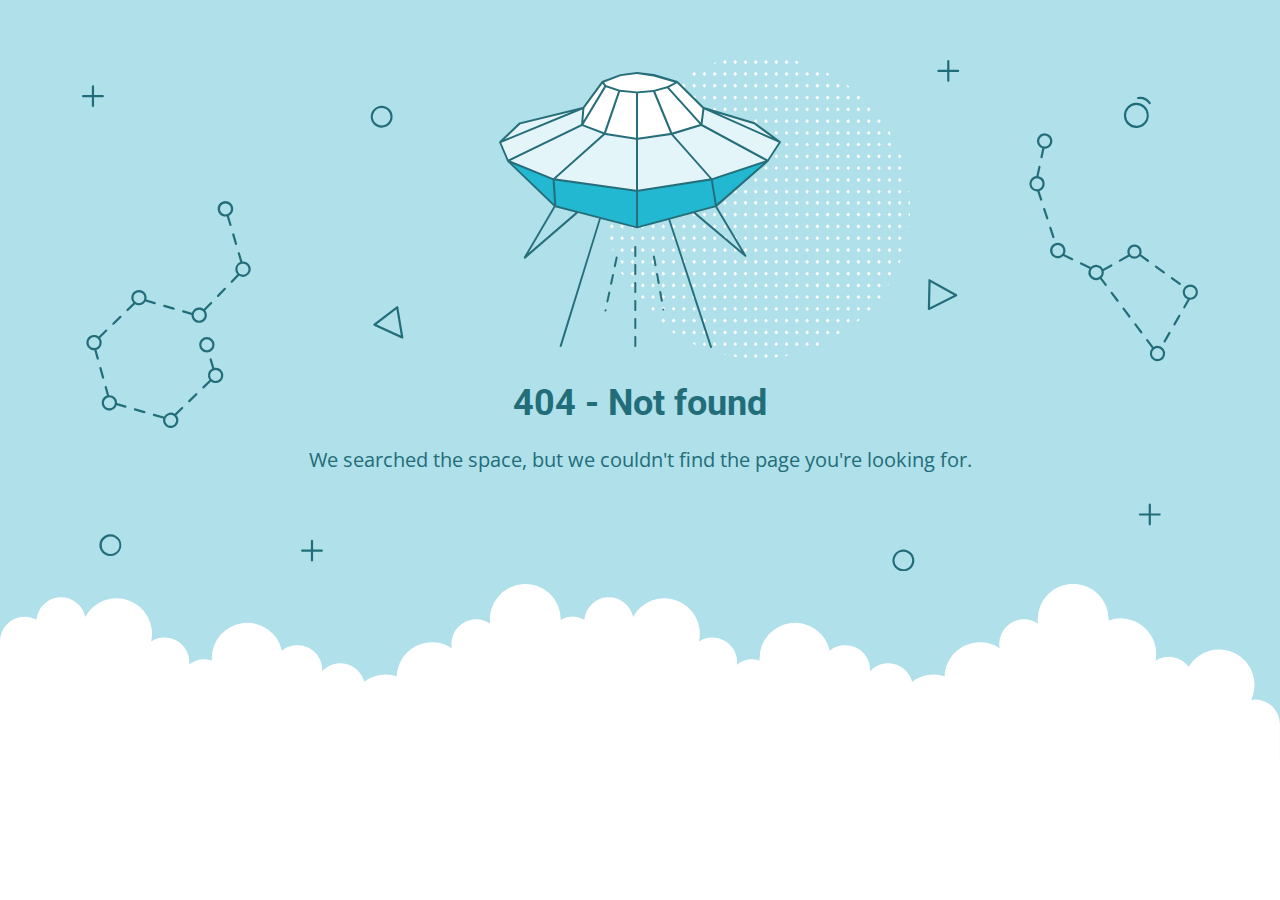
<file: assets/coloredbg.html>
<!DOCTYPE html>
<html lang="en">
<head>
    <meta charset="utf-8" />
    <meta name="viewport" content="width=device-width, initial-scale=1.0">
    <title>404 - Not found</title>
    <link href="https://fonts.googleapis.com/css?family=Open+Sans:400,700%7CRoboto:400,700" rel="stylesheet">
<style>
    * {
        box-sizing: border-box;
        -moz-box-sizing: border-box;
        -webkit-tap-highlight-color: transparent;
    }
    body {
        margin: 0;
        padding: 0;
        height: 100%;
        -webkit-text-size-adjust: 100%;
    }
    .fit-wide {
        position: relative;
        overflow: hidden;
        max-width: 1240px;
        margin: 0 auto;
        padding-top: 60px;
        padding-bottom: 60px;
        padding-left: 20px;
        padding-right: 20px;
    }
    .background-wrap { position: relative; }
    .background-wrap.cloud-blue { background-color: #b0e0e9; }
    .background-wrap.white { background-color: #fff; }
    .title { 
        position: relative; 
        text-align: center;
        margin: 20px auto 10px;
    }
    .title--regular { font-family: 'Roboto', Arial, sans-serif; }
    .title--size-large { font-size: 36px; line-height: 46px; }
    .title--size-semimedium { font-size: 20px; line-height: 28px; }
    .title--weight-normal { font-weight: 400; }
    .title--weight-bold { font-weight: 700; }
    .title--subtitle { 
        padding-bottom: 40px; 
        font-family: 'Open Sans', Arial ,sans-serif; 
        text-align: center;
    }
    .error h1,
    .error p { color: #226d7a; }
    .error--bg__cover {
        position: absolute;
        left: 0;
        right: 0;
        width: 90%;
        margin: 0 auto;
    }
    .error--shape__clouds svg {
        display: block;
    }
    .abstract-half-dot--circle {
        z-index: 0;
        position: absolute;
        left: 15em;
        right: 0;
        width: 300px;
        height: 300px;
        margin: 0 auto;
    }
    .icon-graphic {
        z-index: 1;
        position: relative;
        width: 300px;
        height: 300px;
        margin: 0 auto;
    }
    @media screen and (max-width: 767px) {
        .error--bg__cover { display: none; }
        .abstract-half-dot--circle { left: 0; }
    }
</style>
</head>
<body>
    <div id="container">
        <section class="error content background-wrap cloud-blue">
            <div class="fit-wide">
                <div class="error--bg__cover">
                    <svg id="acce7670-904f-4f8c-b867-68138c2f8c06" data-name="Layer 1" xmlns="http://www.w3.org/2000/svg" viewBox="0 0 1019 467"><title>404_bg</title><path d="M962.794,62.029a11.471,11.471,0,0,1-.656-22.923h0a11.471,11.471,0,0,1,1.327,22.9C963.24,62.023,963.017,62.029,962.794,62.029ZM962.253,41.1a9.47,9.47,0,1,0,10,8.906,9.481,9.481,0,0,0-10-8.906Z" fill="#1e6d7a"/><path d="M974.934,40.4a1,1,0,0,1-.836-.45,10.049,10.049,0,0,0-9.688-4.276A1,1,0,0,1,964.1,33.7a11.952,11.952,0,0,1,11.67,5.153,1,1,0,0,1-.834,1.549Z" fill="#1e6d7a"/><path d="M273.605,61.8a9.971,9.971,0,0,1-7.251-3.106h0a10.012,10.012,0,1,1,7.251,3.106Zm0-17.991a8,8,0,0,0-5.8,13.507h0a8,8,0,1,0,5.8-13.507Z" fill="#226d7a"/><path d="M26.007,453q-.131,0-.261,0a10.019,10.019,0,1,1,.261,0ZM26,435a8.042,8.042,0,1,0,.208,0C26.134,435,26.064,435,26,435Z" fill="#226d7a"/><path d="M750.007,467q-.13,0-.261,0a9.933,9.933,0,0,1-6.994-3.108h0a10,10,0,1,1,7.255,3.11Zm-.013-18a8,8,0,0,0-5.793,13.511h0a8,8,0,1,0,6-13.509C750.134,449,750.063,449,749.994,449Z" fill="#226d7a"/><path d="M292.416,254.312a1.013,1.013,0,0,1-.417-.09L266.634,242.6a1,1,0,0,1-.191-1.7L287.2,225a1,1,0,0,1,1.594.629l4.607,27.516a1,1,0,0,1-.986,1.165Zm-23.437-12.835,22.139,10.141L287.1,227.6Z" fill="#226d7a"/><path d="M773.316,228.33a1,1,0,0,1-1-1.022l.571-26.14a1,1,0,0,1,1.487-.851l24.356,13.607a1,1,0,0,1-.038,1.767l-24.926,12.532A1.006,1.006,0,0,1,773.316,228.33Zm1.535-25.456-.5,22.815,21.756-10.938Z" fill="#226d7a"/><path d="M136.509,150.348l-2.39-8.09a7.115,7.115,0,1,0-1.9.629l2.372,8.028a1,1,0,0,0,.959.717,1,1,0,0,0,.959-1.284ZM126,136a5,5,0,1,1,5,5A5.006,5.006,0,0,1,126,136Z" fill="#226d7a"/><path d="M137.141,159.545l2.55,8.632a1,1,0,0,0,.959.717,1.037,1.037,0,0,0,.284-.041,1,1,0,0,0,.675-1.243l-2.55-8.631a1,1,0,0,0-1.918.566Z" fill="#226d7a"/><path d="M129.751,208.226l-6.265,6.461a1,1,0,0,0,1.436,1.393l6.265-6.461a1,1,0,0,0-1.436-1.393Z" fill="#226d7a"/><path d="M92.076,230.463l7.936,2.293c0,.082-.012.162-.012.244a7,7,0,1,0,12.587-4.2l6.07-6.259a1,1,0,1,0-1.436-1.393l-6.052,6.242a6.978,6.978,0,0,0-10.8,3.386l-7.737-2.235a1,1,0,0,0-.555,1.922ZM107,228a5,5,0,1,1-5,5A5.006,5.006,0,0,1,107,228Z" fill="#226d7a"/><path d="M74.783,225.467l8.647,2.5a.989.989,0,0,0,.278.04,1,1,0,0,0,.276-1.962l-8.646-2.5a1,1,0,0,0-.555,1.922Z" fill="#226d7a"/><path d="M28.617,241.8a1,1,0,0,0,.7-.282l6.461-6.266a1,1,0,0,0-1.393-1.436l-6.461,6.266a1,1,0,0,0,.7,1.718Z" fill="#226d7a"/><path d="M19.257,291.006a1,1,0,0,0,.964-1.269L17.8,281.069a1,1,0,0,0-1.927.537l2.419,8.668A1,1,0,0,0,19.257,291.006Z" fill="#226d7a"/><path d="M13.216,264.635a6.979,6.979,0,0,0,3.394-10.8l6.242-6.052a1,1,0,1,0-1.393-1.435L15.2,252.413A7,7,0,1,0,11,265c.08,0,.158-.009.237-.012l2.219,7.95a1,1,0,0,0,1.927-.538ZM6,258a5,5,0,1,1,5,5A5.006,5.006,0,0,1,6,258Z" fill="#226d7a"/><path d="M39.924,315.537l-7.936-2.293c0-.082.012-.162.012-.244a7.008,7.008,0,0,0-7-7c-.08,0-.158.009-.237.012l-2.123-7.606a1,1,0,0,0-1.927.537l2.072,7.422a7,7,0,1,0,8.847,8.859l7.737,2.235a1.025,1.025,0,0,0,.278.039,1,1,0,0,0,.277-1.961ZM25,318a5,5,0,1,1,5-5A5.006,5.006,0,0,1,25,318Z" fill="#226d7a"/><path d="M57.217,320.532l-8.647-2.5a1,1,0,1,0-.554,1.922l8.646,2.5a1.03,1.03,0,0,0,.278.039,1,1,0,0,0,.277-1.961Z" fill="#226d7a"/><path d="M90.765,317.017,84.592,323a6.975,6.975,0,0,0-9.76,2.693.984.984,0,0,0-.323-.168l-8.646-2.5a1,1,0,0,0-.554,1.922l8.646,2.5a1,1,0,0,0,.216.031,7,7,0,1,0,11.98-3.2l6.006-5.825a1,1,0,1,0-1.392-1.435ZM81,334a5,5,0,1,1,5-5A5.006,5.006,0,0,1,81,334Z" fill="#226d7a"/><path d="M103.687,304.486l-6.461,6.266a1,1,0,0,0,1.393,1.436l6.461-6.266a1,1,0,0,0-1.393-1.436Z" fill="#226d7a"/><path d="M147,184c-.182,0-.361.014-.54.027l-2.3-7.786a1,1,0,1,0-1.918.567l2.263,7.66a6.977,6.977,0,0,0-2.643,11.269l-5.845,6.028a1,1,0,1,0,1.436,1.392L143.419,197A7,7,0,1,0,147,184Zm0,12a4.995,4.995,0,0,1-1.121-9.863,1.033,1.033,0,0,0,.155-.022c.015,0,.025-.016.04-.021A5,5,0,1,1,147,196Z" fill="#226d7a"/><path d="M52,224a7,7,0,0,0,5.984-3.386l8.153,2.356a1.025,1.025,0,0,0,.278.039,1,1,0,0,0,.276-1.961l-7.924-2.29a7,7,0,1,0-11.918,2.965l-6.006,5.824a1,1,0,1,0,1.392,1.436L48.408,223A6.952,6.952,0,0,0,52,224Zm0-12a5,5,0,1,1-5,5A5.006,5.006,0,0,1,52,212Z" fill="#226d7a"/><path d="M122,281a6.984,6.984,0,0,0-1.218.113l-2.362-8.03a1,1,0,0,0-1.919.564l2.381,8.1a6.972,6.972,0,0,0-2.492,10.427l-6.242,6.052a1,1,0,0,0,1.393,1.435l6.259-6.069A7,7,0,1,0,122,281Zm0,12a5,5,0,1,1,5-5A5.006,5.006,0,0,1,122,293Z" fill="#226d7a"/><path d="M121,260a7,7,0,1,0-7,7A7.008,7.008,0,0,0,121,260Zm-12,0a5,5,0,1,1,5,5A5.006,5.006,0,0,1,109,260Z" fill="#226d7a"/><path d="M886.983,162.773a1,1,0,0,0,.951-1.311l-2.8-8.555a1,1,0,0,0-1.9.621l2.8,8.555A1,1,0,0,0,886.983,162.773Z" fill="#226d7a"/><path d="M879.544,135.8a1,1,0,1,0-1.9.621l2.795,8.555a1,1,0,0,0,.951.69,1,1,0,0,0,.95-1.311Z" fill="#226d7a"/><path d="M904.543,181l-7.442-3.582a7.032,7.032,0,1,0-1.252,1.616l7.827,3.768a.981.981,0,0,0,.432.1,1,1,0,0,0,.435-1.9ZM891,179a5,5,0,1,1,5-5A5.006,5.006,0,0,1,891,179Z" fill="#226d7a"/><path d="M956.292,179.469a6.477,6.477,0,0,0,9.659-.268l6.739,4.9a1,1,0,1,0,1.176-1.617L967,177.492a6.5,6.5,0,1,0-11.811.4,1.064,1.064,0,0,0-.121.039l-7.852,4.4a1,1,0,0,0,.976,1.745l7.853-4.4A.985.985,0,0,0,956.292,179.469ZM961,170.5a4.5,4.5,0,1,1-4.5,4.5A4.505,4.505,0,0,1,961,170.5Z" fill="#226d7a"/><path d="M987.248,194.689a1,1,0,1,0,1.176-1.617l-7.278-5.294a1,1,0,0,0-1.176,1.618Z" fill="#226d7a"/><path d="M995.7,198.366a1,1,0,0,0-1.176,1.617l7.28,5.293a.986.986,0,0,0,.587.192,1,1,0,0,0,.588-1.809Z" fill="#226d7a"/><path d="M1002.5,232.72a1,1,0,0,0-1.366.365l-4.5,7.793a1,1,0,1,0,1.732,1l4.5-7.792A1,1,0,0,0,1002.5,232.72Z" fill="#226d7a"/><path d="M993.49,248.305a1,1,0,0,0-1.366.366l-4.5,7.793a1,1,0,0,0,1.733,1l4.5-7.793A1,1,0,0,0,993.49,248.305Z" fill="#226d7a"/><path d="M951.8,226.4a1,1,0,0,0-1.6,1.2l5.4,7.2a1,1,0,1,0,1.6-1.2Z" fill="#226d7a"/><path d="M962.6,240.8A1,1,0,0,0,961,242l5.4,7.2A1,1,0,0,0,968,248Z" fill="#226d7a"/><path d="M931.091,198.789a6.943,6.943,0,0,0,1.777-6.129l7.473-4.185a1,1,0,1,0-.977-1.745l-7.172,4.016a6.988,6.988,0,0,0-11.127-1.7.981.981,0,0,0-.3-.23l-8.11-3.9a1,1,0,1,0-.867,1.8l8.1,3.9a6.988,6.988,0,0,0,9.645,9.428L934,206a1,1,0,0,0,1.6-1.2ZM921,194a5,5,0,1,1,5,5A5.006,5.006,0,0,1,921,194Z" fill="#226d7a"/><path d="M941,212a1,1,0,0,0-1.6,1.2l5.4,7.2a1,1,0,1,0,1.6-1.2Z" fill="#226d7a"/><path d="M876.837,80.654l-1.7,7.937a1,1,0,0,0,.767,1.187,1.029,1.029,0,0,0,.211.022,1,1,0,0,0,.977-.79l1.718-8.02c.064,0,.126.01.19.01a7.013,7.013,0,1,0-2.163-.346ZM879,69a5,5,0,1,1-5,5A5.006,5.006,0,0,1,879,69Z" fill="#226d7a"/><path d="M879,113a7.012,7.012,0,0,0-5.58-6.855l1.786-8.335a1,1,0,0,0-1.955-.419L871.4,106.03A7,7,0,0,0,872,120c.091,0,.18-.01.271-.014l2.576,7.879a1,1,0,0,0,.95.69.985.985,0,0,0,.31-.05,1,1,0,0,0,.64-1.261l-2.492-7.624A7.007,7.007,0,0,0,879,113Zm-7,5a5,5,0,1,1,5-5A5.006,5.006,0,0,1,872,118Z" fill="#226d7a"/><path d="M1012,205a7,7,0,0,0-2.469,13.542l-3.9,6.75a1,1,0,1,0,1.732,1l4.227-7.314c.136.008.271.021.41.021a7,7,0,0,0,0-14Zm0,12a5,5,0,1,1,5-5A5.006,5.006,0,0,1,1012,217Z" fill="#226d7a"/><path d="M982,261a6.941,6.941,0,0,0-3.527.964L973.4,255.2a1,1,0,1,0-1.6,1.2l5.109,6.812A6.99,6.99,0,1,0,982,261Zm0,12a5,5,0,1,1,5-5A5.006,5.006,0,0,1,982,273Z" fill="#226d7a"/><path d="M19,32H11V24a1,1,0,0,0-2,0v8H1a1,1,0,0,0,0,2H9v8a1,1,0,0,0,2,0V34h8a1,1,0,0,0,0-2Z" fill="#206d7a"/><path d="M219,447h-8v-8a1,1,0,0,0-2,0v8h-8a1,1,0,0,0,0,2h8v8a1,1,0,0,0,2,0v-8h8a1,1,0,0,0,0-2Z" fill="#206d7a"/><path d="M984,414h-8v-8a1,1,0,0,0-2,0v8h-8a1,1,0,0,0,0,2h8v8a1,1,0,0,0,2,0v-8h8a1,1,0,0,0,0-2Z" fill="#206d7a"/><path d="M800,9h-8V1a1,1,0,0,0-2,0V9h-8a1,1,0,0,0,0,2h8v8a1,1,0,0,0,2,0V11h8a1,1,0,0,0,0-2Z" fill="#206d7a"/></svg>
                </div>
                <div>
                    <div class="abstract-half-dot--circle">
                        <svg id="a57f7293-9654-4013-9c82-7cad22fc3689" data-name="Layer 1" xmlns="http://www.w3.org/2000/svg" viewBox="0 0 300 298.181"><title>circle_dots</title><polygon points="145.742 133.848 147.581 131.734 145.742 129.621 143.904 131.734 145.742 133.848" fill="#fff"/><polygon points="145.742 122.041 147.581 119.928 145.742 117.814 143.904 119.928 145.742 122.041" fill="#fff"/><polygon points="145.742 110.235 147.581 108.122 145.742 106.008 143.904 108.122 145.742 110.235" fill="#fff"/><polygon points="145.742 98.429 147.581 96.316 145.742 94.202 143.904 96.316 145.742 98.429" fill="#fff"/><polygon points="145.742 86.624 147.581 84.51 145.742 82.396 143.904 84.51 145.742 86.624" fill="#fff"/><polygon points="156.015 129.621 154.177 131.734 156.015 133.848 157.854 131.734 156.015 129.621" fill="#fff"/><polygon points="156.015 117.814 154.177 119.928 156.015 122.041 157.854 119.928 156.015 117.814" fill="#fff"/><polygon points="156.015 106.008 154.177 108.122 156.015 110.235 157.854 108.122 156.015 106.008" fill="#fff"/><polygon points="156.015 94.202 154.177 96.316 156.015 98.429 157.854 96.316 156.015 94.202" fill="#fff"/><polygon points="156.015 82.396 154.177 84.51 156.015 86.624 157.854 84.51 156.015 82.396" fill="#fff"/><polygon points="166.288 129.621 164.45 131.734 166.288 133.848 168.13 131.734 166.288 129.621" fill="#fff"/><polygon points="166.288 117.814 164.45 119.928 166.288 122.041 168.13 119.928 166.288 117.814" fill="#fff"/><polygon points="166.288 106.008 164.45 108.122 166.288 110.235 168.13 108.122 166.288 106.008" fill="#fff"/><polygon points="166.288 94.202 164.45 96.316 166.288 98.429 168.13 96.316 166.288 94.202" fill="#fff"/><polygon points="168.128 84.51 166.288 82.396 164.45 84.51 166.288 86.624 168.128 84.51" fill="#fff"/><polygon points="176.563 129.621 174.724 131.734 176.563 133.848 178.401 131.734 176.563 129.621" fill="#fff"/><polygon points="176.563 117.814 174.724 119.928 176.563 122.041 178.401 119.928 176.563 117.814" fill="#fff"/><polygon points="176.563 106.008 174.724 108.122 176.563 110.235 178.401 108.122 176.563 106.008" fill="#fff"/><polygon points="176.563 94.202 174.724 96.316 176.563 98.429 178.401 96.316 176.563 94.202" fill="#fff"/><polygon points="176.563 82.396 174.724 84.51 176.563 86.624 178.401 84.51 176.563 82.396" fill="#fff"/><polygon points="186.835 129.621 184.997 131.734 186.835 133.848 188.674 131.734 186.835 129.621" fill="#fff"/><polygon points="186.835 117.814 184.997 119.928 186.835 122.041 188.674 119.928 186.835 117.814" fill="#fff"/><polygon points="186.835 106.008 184.997 108.122 186.835 110.235 188.674 108.122 186.835 106.008" fill="#fff"/><polygon points="186.835 94.202 184.997 96.316 186.835 98.429 188.674 96.316 186.835 94.202" fill="#fff"/><polygon points="186.835 82.396 184.997 84.51 186.835 86.624 188.674 84.51 186.835 82.396" fill="#fff"/><polygon points="197.11 129.621 195.268 131.734 197.11 133.848 198.948 131.734 197.11 129.621" fill="#fff"/><polygon points="197.11 117.814 195.268 119.928 197.11 122.041 198.948 119.928 197.11 117.814" fill="#fff"/><polygon points="197.11 106.008 195.268 108.122 197.11 110.235 198.948 108.122 197.11 106.008" fill="#fff"/><polygon points="197.11 94.202 195.268 96.316 197.11 98.429 198.948 96.316 197.11 94.202" fill="#fff"/><polygon points="197.11 82.396 195.27 84.51 197.11 86.624 198.948 84.51 197.11 82.396" fill="#fff"/><polygon points="207.383 129.621 205.545 131.734 207.383 133.848 209.221 131.734 207.383 129.621" fill="#fff"/><polygon points="207.383 117.814 205.545 119.928 207.383 122.041 209.221 119.928 207.383 117.814" fill="#fff"/><polygon points="207.383 106.008 205.545 108.122 207.383 110.235 209.221 108.122 207.383 106.008" fill="#fff"/><polygon points="207.383 94.202 205.545 96.316 207.383 98.429 209.221 96.316 207.383 94.202" fill="#fff"/><polygon points="207.383 82.396 205.545 84.51 207.383 86.624 209.221 84.51 207.383 82.396" fill="#fff"/><polygon points="217.656 129.621 215.817 131.734 217.656 133.848 219.497 131.734 217.656 129.621" fill="#fff"/><polygon points="217.656 117.814 215.817 119.928 217.656 122.041 219.497 119.928 217.656 117.814" fill="#fff"/><polygon points="217.656 106.008 215.817 108.122 217.656 110.235 219.497 108.122 217.656 106.008" fill="#fff"/><polygon points="217.656 94.202 215.817 96.316 217.656 98.429 219.497 96.316 217.656 94.202" fill="#fff"/><polygon points="219.496 84.51 217.656 82.396 215.817 84.51 217.656 86.624 219.496 84.51" fill="#fff"/><polygon points="227.93 129.621 226.092 131.734 227.93 133.848 229.769 131.734 227.93 129.621" fill="#fff"/><polygon points="227.93 117.814 226.092 119.928 227.93 122.041 229.769 119.928 227.93 117.814" fill="#fff"/><polygon points="227.93 106.008 226.092 108.122 227.93 110.235 229.769 108.122 227.93 106.008" fill="#fff"/><polygon points="227.93 94.202 226.092 96.316 227.93 98.429 229.769 96.316 227.93 94.202" fill="#fff"/><polygon points="227.93 82.396 226.092 84.51 227.93 86.624 229.769 84.51 227.93 82.396" fill="#fff"/><polygon points="238.203 129.621 236.365 131.734 238.203 133.848 240.042 131.734 238.203 129.621" fill="#fff"/><polygon points="238.203 117.814 236.365 119.928 238.203 122.041 240.042 119.928 238.203 117.814" fill="#fff"/><polygon points="238.203 106.008 236.365 108.122 238.203 110.235 240.042 108.122 238.203 106.008" fill="#fff"/><polygon points="238.203 94.202 236.365 96.316 238.203 98.429 240.042 96.316 238.203 94.202" fill="#fff"/><polygon points="238.203 82.396 236.365 84.51 238.203 86.624 240.042 84.51 238.203 82.396" fill="#fff"/><polygon points="248.478 133.848 250.316 131.734 248.478 129.621 246.636 131.734 248.478 133.848" fill="#fff"/><polygon points="248.478 122.041 250.316 119.928 248.478 117.814 246.636 119.928 248.478 122.041" fill="#fff"/><polygon points="248.478 110.235 250.316 108.122 248.478 106.008 246.636 108.122 248.478 110.235" fill="#fff"/><polygon points="248.478 98.429 250.316 96.316 248.478 94.202 246.636 96.316 248.478 98.429" fill="#fff"/><polygon points="246.638 84.51 248.478 86.624 250.316 84.51 248.478 82.396 246.638 84.51" fill="#fff"/><polygon points="258.751 129.621 256.912 131.734 258.751 133.848 260.589 131.734 258.751 129.621" fill="#fff"/><polygon points="258.751 117.814 256.912 119.928 258.751 122.041 260.589 119.928 258.751 117.814" fill="#fff"/><polygon points="258.751 106.008 256.912 108.122 258.751 110.235 260.589 108.122 258.751 106.008" fill="#fff"/><polygon points="258.751 94.202 256.912 96.316 258.751 98.429 260.589 96.316 258.751 94.202" fill="#fff"/><polygon points="258.751 82.396 256.912 84.51 258.751 86.624 260.589 84.51 258.751 82.396" fill="#fff"/><polygon points="269.023 129.621 267.185 131.734 269.023 133.848 270.865 131.734 269.023 129.621" fill="#fff"/><polygon points="269.023 117.814 267.185 119.928 269.023 122.041 270.865 119.928 269.023 117.814" fill="#fff"/><polygon points="269.023 106.008 267.185 108.122 269.023 110.235 270.865 108.122 269.023 106.008" fill="#fff"/><polygon points="269.023 94.202 267.185 96.316 269.023 98.429 270.865 96.316 269.023 94.202" fill="#fff"/><polygon points="270.863 84.51 269.023 82.396 267.185 84.51 269.023 86.624 270.863 84.51" fill="#fff"/><polygon points="145.742 75.064 147.581 72.95 145.742 70.837 143.904 72.95 145.742 75.064" fill="#fff"/><polygon points="145.742 63.258 147.581 61.144 145.742 59.031 143.904 61.144 145.742 63.258" fill="#fff"/><polygon points="145.742 51.452 147.581 49.338 145.742 47.225 143.904 49.338 145.742 51.452" fill="#fff"/><polygon points="145.742 39.646 147.581 37.532 145.742 35.419 143.904 37.532 145.742 39.646" fill="#fff"/><polygon points="145.742 27.84 147.581 25.726 145.742 23.612 143.904 25.726 145.742 27.84" fill="#fff"/><polygon points="147.581 13.92 145.742 11.806 143.904 13.92 145.742 16.033 147.581 13.92" fill="#fff"/><polygon points="143.904 2.114 145.742 4.227 147.581 2.114 145.742 0 143.904 2.114" fill="#fff"/><polygon points="156.015 70.837 154.177 72.95 156.015 75.064 157.854 72.95 156.015 70.837" fill="#fff"/><polygon points="156.015 59.031 154.177 61.144 156.015 63.258 157.854 61.144 156.015 59.031" fill="#fff"/><polygon points="156.015 47.225 154.177 49.338 156.015 51.452 157.854 49.338 156.015 47.225" fill="#fff"/><polygon points="156.015 35.419 154.177 37.532 156.015 39.646 157.854 37.532 156.015 35.419" fill="#fff"/><polygon points="156.015 23.612 154.177 25.726 156.015 27.84 157.854 25.726 156.015 23.612" fill="#fff"/><polygon points="156.015 11.806 154.177 13.92 156.015 16.033 157.854 13.92 156.015 11.806" fill="#fff"/><polygon points="156.015 0 154.177 2.114 156.015 4.227 157.854 2.114 156.015 0" fill="#fff"/><polygon points="166.288 70.837 164.45 72.95 166.288 75.064 168.13 72.95 166.288 70.837" fill="#fff"/><polygon points="166.288 59.031 164.45 61.144 166.288 63.258 168.13 61.144 166.288 59.031" fill="#fff"/><polygon points="166.288 47.225 164.45 49.338 166.288 51.452 168.13 49.338 166.288 47.225" fill="#fff"/><polygon points="166.288 35.419 164.45 37.532 166.288 39.646 168.13 37.532 166.288 35.419" fill="#fff"/><polygon points="166.288 23.612 164.45 25.726 166.288 27.84 168.13 25.726 166.288 23.612" fill="#fff"/><polygon points="166.288 11.806 164.45 13.92 166.288 16.033 168.13 13.92 166.288 11.806" fill="#fff"/><polygon points="166.288 0 164.45 2.114 166.288 4.227 168.13 2.114 166.288 0" fill="#fff"/><polygon points="176.563 70.837 174.724 72.95 176.563 75.064 178.401 72.95 176.563 70.837" fill="#fff"/><polygon points="176.563 59.031 174.724 61.144 176.563 63.258 178.401 61.144 176.563 59.031" fill="#fff"/><polygon points="176.563 47.225 174.724 49.338 176.563 51.452 178.401 49.338 176.563 47.225" fill="#fff"/><polygon points="176.563 35.419 174.724 37.532 176.563 39.646 178.401 37.532 176.563 35.419" fill="#fff"/><polygon points="176.563 23.612 174.724 25.726 176.563 27.84 178.401 25.726 176.563 23.612" fill="#fff"/><polygon points="176.563 11.806 174.724 13.92 176.563 16.033 178.401 13.92 176.563 11.806" fill="#fff"/><polygon points="176.563 0 174.724 2.114 176.563 4.227 178.401 2.114 176.563 0" fill="#fff"/><polygon points="186.835 70.837 184.997 72.95 186.835 75.064 188.674 72.95 186.835 70.837" fill="#fff"/><polygon points="186.835 59.031 184.997 61.144 186.835 63.258 188.674 61.144 186.835 59.031" fill="#fff"/><polygon points="186.835 47.225 184.997 49.338 186.835 51.452 188.674 49.338 186.835 47.225" fill="#fff"/><polygon points="186.835 35.419 184.997 37.532 186.835 39.646 188.674 37.532 186.835 35.419" fill="#fff"/><polygon points="186.835 23.612 184.997 25.726 186.835 27.84 188.674 25.726 186.835 23.612" fill="#fff"/><polygon points="186.835 11.806 184.997 13.92 186.835 16.033 188.674 13.92 186.835 11.806" fill="#fff"/><path d="M186.835,4.227l1.839-2.113-.31-.356c-.826-.225-1.651-.45-2.483-.661L185,2.114Z" fill="#fff"/><polygon points="197.11 70.837 195.268 72.95 197.11 75.064 198.948 72.95 197.11 70.837" fill="#fff"/><polygon points="197.11 59.031 195.268 61.144 197.11 63.258 198.948 61.144 197.11 59.031" fill="#fff"/><polygon points="197.11 47.225 195.268 49.338 197.11 51.452 198.948 49.338 197.11 47.225" fill="#fff"/><polygon points="197.11 35.419 195.268 37.532 197.11 39.646 198.948 37.532 197.11 35.419" fill="#fff"/><polygon points="197.11 23.612 195.268 25.726 197.11 27.84 198.948 25.726 197.11 23.612" fill="#fff"/><polygon points="197.11 11.806 195.268 13.92 197.11 16.033 198.948 13.92 197.11 11.806" fill="#fff"/><polygon points="207.383 70.837 205.545 72.95 207.383 75.064 209.221 72.95 207.383 70.837" fill="#fff"/><polygon points="207.383 59.031 205.545 61.144 207.383 63.258 209.221 61.144 207.383 59.031" fill="#fff"/><polygon points="207.383 47.225 205.545 49.338 207.383 51.452 209.221 49.338 207.383 47.225" fill="#fff"/><polygon points="207.383 35.419 205.545 37.532 207.383 39.646 209.221 37.532 207.383 35.419" fill="#fff"/><polygon points="207.383 23.612 205.545 25.726 207.383 27.84 209.221 25.726 207.383 23.612" fill="#fff"/><polygon points="207.383 11.806 205.545 13.92 207.383 16.033 209.221 13.92 207.383 11.806" fill="#fff"/><polygon points="217.656 70.837 215.817 72.95 217.656 75.064 219.497 72.95 217.656 70.837" fill="#fff"/><polygon points="217.656 59.031 215.817 61.144 217.656 63.258 219.497 61.144 217.656 59.031" fill="#fff"/><polygon points="217.656 47.225 215.817 49.338 217.656 51.452 219.497 49.338 217.656 47.225" fill="#fff"/><polygon points="217.656 35.419 215.817 37.532 217.656 39.646 219.497 37.532 217.656 35.419" fill="#fff"/><polygon points="217.656 23.612 215.817 25.726 217.656 27.84 219.497 25.726 217.656 23.612" fill="#fff"/><path d="M217.656,16.033l1.753-2.011c-.842-.445-1.685-.887-2.535-1.317l-1.057,1.215Z" fill="#fff"/><polygon points="227.93 70.837 226.092 72.95 227.93 75.064 229.769 72.95 227.93 70.837" fill="#fff"/><polygon points="227.93 59.031 226.092 61.144 227.93 63.258 229.769 61.144 227.93 59.031" fill="#fff"/><polygon points="227.93 47.225 226.092 49.338 227.93 51.452 229.769 49.338 227.93 47.225" fill="#fff"/><polygon points="227.93 35.419 226.092 37.532 227.93 39.646 229.769 37.532 227.93 35.419" fill="#fff"/><polygon points="227.93 23.612 226.092 25.726 227.93 27.84 229.769 25.726 227.93 23.612" fill="#fff"/><polygon points="238.203 70.837 236.365 72.95 238.203 75.064 240.042 72.95 238.203 70.837" fill="#fff"/><polygon points="238.203 59.031 236.365 61.144 238.203 63.258 240.042 61.144 238.203 59.031" fill="#fff"/><polygon points="238.203 47.225 236.365 49.338 238.203 51.452 240.042 49.338 238.203 47.225" fill="#fff"/><polygon points="238.203 35.419 236.365 37.532 238.203 39.646 240.042 37.532 238.203 35.419" fill="#fff"/><path d="M236.365,25.726,238.2,27.84l1.084-1.246c-.744-.555-1.5-1.1-2.25-1.641Z" fill="#fff"/><polygon points="248.478 75.064 250.316 72.95 248.478 70.837 246.636 72.95 248.478 75.064" fill="#fff"/><polygon points="248.478 63.258 250.316 61.144 248.478 59.031 246.636 61.144 248.478 63.258" fill="#fff"/><polygon points="250.316 49.338 248.478 47.225 246.636 49.338 248.478 51.452 250.316 49.338" fill="#fff"/><polygon points="246.636 37.532 248.478 39.646 250.316 37.532 248.478 35.419 246.636 37.532" fill="#fff"/><polygon points="258.751 70.837 256.912 72.95 258.751 75.064 260.589 72.95 258.751 70.837" fill="#fff"/><polygon points="258.751 59.031 256.912 61.144 258.751 63.258 260.589 61.144 258.751 59.031" fill="#fff"/><polygon points="258.751 47.225 256.912 49.338 258.751 51.452 260.589 49.338 258.751 47.225" fill="#fff"/><polygon points="269.023 70.837 267.185 72.95 269.023 75.064 270.865 72.95 269.023 70.837" fill="#fff"/><polygon points="269.023 59.031 267.185 61.144 269.023 63.258 270.865 61.144 269.023 59.031" fill="#fff"/><polygon points="279.445 129.621 277.607 131.734 279.445 133.848 281.284 131.734 279.445 129.621" fill="#fff"/><polygon points="279.445 117.814 277.607 119.928 279.445 122.041 281.284 119.928 279.445 117.814" fill="#fff"/><polygon points="279.445 106.008 277.607 108.122 279.445 110.235 281.284 108.122 279.445 106.008" fill="#fff"/><polygon points="279.445 94.202 277.607 96.316 279.445 98.429 281.284 96.316 279.445 94.202" fill="#fff"/><polygon points="279.445 82.396 277.607 84.51 279.445 86.624 281.284 84.51 279.445 82.396" fill="#fff"/><polygon points="289.718 129.621 287.88 131.734 289.718 133.848 291.56 131.734 289.718 129.621" fill="#fff"/><polygon points="289.718 117.814 287.88 119.928 289.718 122.041 291.56 119.928 289.718 117.814" fill="#fff"/><polygon points="289.718 106.008 287.88 108.122 289.718 110.235 291.56 108.122 289.718 106.008" fill="#fff"/><path d="M287.88,96.316l1.838,2.113,1.515-1.739c-.151-.422-.3-.846-.451-1.267L289.718,94.2Z" fill="#fff"/><path d="M299.092,130.656l-.938,1.078,1.192,1.37Q299.229,131.877,299.092,130.656Z" fill="#fff"/><path d="M279.445,75.064l1.241-1.427q-.721-1.278-1.466-2.541l-1.613,1.854Z" fill="#fff"/><polygon points="1.838 129.621 0 131.734 1.838 133.848 3.677 131.734 1.838 129.621" fill="#fff"/><polygon points="1.838 117.814 0 119.928 1.838 122.041 3.677 119.928 1.838 117.814" fill="#fff"/><path d="M1.838,110.235l1.839-2.113-1.534-1.764q-.456,1.6-.876,3.22Z" fill="#fff"/><polygon points="12.113 129.621 10.271 131.734 12.113 133.848 13.951 131.734 12.113 129.621" fill="#fff"/><polygon points="12.113 117.814 10.271 119.928 12.113 122.041 13.951 119.928 12.113 117.814" fill="#fff"/><polygon points="12.113 106.008 10.271 108.122 12.113 110.235 13.951 108.122 12.113 106.008" fill="#fff"/><polygon points="12.113 94.202 10.271 96.316 12.113 98.429 13.951 96.316 12.113 94.202" fill="#fff"/><polygon points="12.113 82.396 10.273 84.51 12.113 86.624 13.951 84.51 12.113 82.396" fill="#fff"/><polygon points="22.533 129.621 20.695 131.734 22.533 133.848 24.371 131.734 22.533 129.621" fill="#fff"/><polygon points="22.533 117.814 20.695 119.928 22.533 122.041 24.371 119.928 22.533 117.814" fill="#fff"/><polygon points="22.533 106.008 20.695 108.122 22.533 110.235 24.371 108.122 22.533 106.008" fill="#fff"/><polygon points="22.533 94.202 20.695 96.316 22.533 98.429 24.371 96.316 22.533 94.202" fill="#fff"/><polygon points="22.533 82.396 20.695 84.51 22.533 86.624 24.371 84.51 22.533 82.396" fill="#fff"/><polygon points="32.808 129.621 30.966 131.734 32.808 133.848 34.646 131.734 32.808 129.621" fill="#fff"/><polygon points="32.808 117.814 30.966 119.928 32.808 122.041 34.646 119.928 32.808 117.814" fill="#fff"/><polygon points="32.808 106.008 30.966 108.122 32.808 110.235 34.646 108.122 32.808 106.008" fill="#fff"/><polygon points="32.808 94.202 30.966 96.316 32.808 98.429 34.646 96.316 32.808 94.202" fill="#fff"/><polygon points="32.808 82.396 30.968 84.51 32.808 86.624 34.646 84.51 32.808 82.396" fill="#fff"/><polygon points="43.08 129.621 41.242 131.734 43.08 133.848 44.919 131.734 43.08 129.621" fill="#fff"/><polygon points="43.08 117.814 41.242 119.928 43.08 122.041 44.919 119.928 43.08 117.814" fill="#fff"/><polygon points="43.08 106.008 41.242 108.122 43.08 110.235 44.919 108.122 43.08 106.008" fill="#fff"/><polygon points="43.08 94.202 41.242 96.316 43.08 98.429 44.919 96.316 43.08 94.202" fill="#fff"/><polygon points="43.08 82.396 41.242 84.51 43.08 86.624 44.919 84.51 43.08 82.396" fill="#fff"/><polygon points="53.353 129.621 51.515 131.734 53.353 133.848 55.195 131.734 53.353 129.621" fill="#fff"/><polygon points="53.353 117.814 51.515 119.928 53.353 122.041 55.195 119.928 53.353 117.814" fill="#fff"/><polygon points="53.353 106.008 51.515 108.122 53.353 110.235 55.195 108.122 53.353 106.008" fill="#fff"/><polygon points="53.353 94.202 51.515 96.316 53.353 98.429 55.195 96.316 53.353 94.202" fill="#fff"/><polygon points="55.193 84.51 53.353 82.396 51.515 84.51 53.353 86.624 55.193 84.51" fill="#fff"/><polygon points="63.628 129.621 61.789 131.734 63.628 133.848 65.466 131.734 63.628 129.621" fill="#fff"/><polygon points="63.628 117.814 61.789 119.928 63.628 122.041 65.466 119.928 63.628 117.814" fill="#fff"/><polygon points="63.628 106.008 61.789 108.122 63.628 110.235 65.466 108.122 63.628 106.008" fill="#fff"/><polygon points="63.628 94.202 61.789 96.316 63.628 98.429 65.466 96.316 63.628 94.202" fill="#fff"/><polygon points="63.628 82.396 61.789 84.51 63.628 86.624 65.466 84.51 63.628 82.396" fill="#fff"/><polygon points="73.901 129.621 72.062 131.734 73.901 133.848 75.739 131.734 73.901 129.621" fill="#fff"/><polygon points="73.901 117.814 72.062 119.928 73.901 122.041 75.739 119.928 73.901 117.814" fill="#fff"/><polygon points="73.901 106.008 72.062 108.122 73.901 110.235 75.739 108.122 73.901 106.008" fill="#fff"/><polygon points="73.901 94.202 72.062 96.316 73.901 98.429 75.739 96.316 73.901 94.202" fill="#fff"/><polygon points="73.901 82.396 72.062 84.51 73.901 86.624 75.739 84.51 73.901 82.396" fill="#fff"/><polygon points="84.174 129.621 82.335 131.734 84.174 133.848 86.015 131.734 84.174 129.621" fill="#fff"/><polygon points="84.174 117.814 82.335 119.928 84.174 122.041 86.015 119.928 84.174 117.814" fill="#fff"/><polygon points="84.174 106.008 82.335 108.122 84.174 110.235 86.015 108.122 84.174 106.008" fill="#fff"/><polygon points="84.174 94.202 82.335 96.316 84.174 98.429 86.015 96.316 84.174 94.202" fill="#fff"/><polygon points="86.014 84.51 84.174 82.396 82.335 84.51 84.174 86.624 86.014 84.51" fill="#fff"/><polygon points="94.448 129.621 92.61 131.734 94.448 133.848 96.286 131.734 94.448 129.621" fill="#fff"/><polygon points="94.448 117.814 92.61 119.928 94.448 122.041 96.286 119.928 94.448 117.814" fill="#fff"/><polygon points="94.448 106.008 92.61 108.122 94.448 110.235 96.286 108.122 94.448 106.008" fill="#fff"/><polygon points="94.448 94.202 92.61 96.316 94.448 98.429 96.286 96.316 94.448 94.202" fill="#fff"/><polygon points="94.448 82.396 92.61 84.51 94.448 86.624 96.286 84.51 94.448 82.396" fill="#fff"/><polygon points="104.721 129.621 102.883 131.734 104.721 133.848 106.559 131.734 104.721 129.621" fill="#fff"/><polygon points="104.721 117.814 102.883 119.928 104.721 122.041 106.559 119.928 104.721 117.814" fill="#fff"/><polygon points="104.721 106.008 102.883 108.122 104.721 110.235 106.559 108.122 104.721 106.008" fill="#fff"/><polygon points="104.721 94.202 102.883 96.316 104.721 98.429 106.559 96.316 104.721 94.202" fill="#fff"/><polygon points="104.721 82.396 102.883 84.51 104.721 86.624 106.559 84.51 104.721 82.396" fill="#fff"/><polygon points="114.996 129.621 113.154 131.734 114.996 133.848 116.834 131.734 114.996 129.621" fill="#fff"/><polygon points="114.996 117.814 113.154 119.928 114.996 122.041 116.834 119.928 114.996 117.814" fill="#fff"/><polygon points="114.996 106.008 113.154 108.122 114.996 110.235 116.834 108.122 114.996 106.008" fill="#fff"/><polygon points="114.996 94.202 113.154 96.316 114.996 98.429 116.834 96.316 114.996 94.202" fill="#fff"/><polygon points="114.996 82.396 113.156 84.51 114.996 86.624 116.834 84.51 114.996 82.396" fill="#fff"/><polygon points="125.268 133.848 127.107 131.734 125.268 129.621 123.43 131.734 125.268 133.848" fill="#fff"/><polygon points="125.268 122.041 127.107 119.928 125.268 117.814 123.43 119.928 125.268 122.041" fill="#fff"/><polygon points="125.268 110.235 127.107 108.122 125.268 106.008 123.43 108.122 125.268 110.235" fill="#fff"/><polygon points="125.268 98.429 127.107 96.316 125.268 94.202 123.43 96.316 125.268 98.429" fill="#fff"/><polygon points="125.268 86.624 127.107 84.51 125.268 82.396 123.43 84.51 125.268 86.624" fill="#fff"/><polygon points="135.541 133.848 137.383 131.734 135.541 129.621 133.703 131.734 135.541 133.848" fill="#fff"/><polygon points="135.541 122.041 137.383 119.928 135.541 117.814 133.703 119.928 135.541 122.041" fill="#fff"/><polygon points="135.541 110.235 137.383 108.122 135.541 106.008 133.703 108.122 135.541 110.235" fill="#fff"/><polygon points="135.541 98.429 137.383 96.316 135.541 94.202 133.703 96.316 135.541 98.429" fill="#fff"/><polygon points="135.541 86.624 137.381 84.51 135.541 82.396 133.703 84.51 135.541 86.624" fill="#fff"/><polygon points="22.533 70.837 20.695 72.95 22.533 75.064 24.371 72.95 22.533 70.837" fill="#fff"/><path d="M22.533,63.258l1.838-2.114-.387-.445c-.55.779-1.1,1.559-1.634,2.349Z" fill="#fff"/><polygon points="32.808 70.837 30.966 72.95 32.808 75.064 34.646 72.95 32.808 70.837" fill="#fff"/><polygon points="32.808 59.031 30.966 61.144 32.808 63.258 34.646 61.144 32.808 59.031" fill="#fff"/><path d="M32.808,51.452l1.838-2.114-.9-1.037c-.616.7-1.222,1.416-1.825,2.132Z" fill="#fff"/><polygon points="43.08 70.837 41.242 72.95 43.08 75.064 44.919 72.95 43.08 70.837" fill="#fff"/><polygon points="43.08 59.031 41.242 61.144 43.08 63.258 44.919 61.144 43.08 59.031" fill="#fff"/><polygon points="43.08 47.225 41.242 49.338 43.08 51.452 44.919 49.338 43.08 47.225" fill="#fff"/><path d="M43.08,39.646l1.839-2.114-.342-.393q-1.016.947-2.015,1.911Z" fill="#fff"/><polygon points="53.353 70.837 51.515 72.95 53.353 75.064 55.195 72.95 53.353 70.837" fill="#fff"/><polygon points="53.353 59.031 51.515 61.144 53.353 63.258 55.195 61.144 53.353 59.031" fill="#fff"/><polygon points="53.353 47.225 51.515 49.338 53.353 51.452 55.195 49.338 53.353 47.225" fill="#fff"/><polygon points="53.353 35.419 51.515 37.532 53.353 39.646 55.195 37.532 53.353 35.419" fill="#fff"/><polygon points="63.628 70.837 61.789 72.95 63.628 75.064 65.466 72.95 63.628 70.837" fill="#fff"/><polygon points="63.628 59.031 61.789 61.144 63.628 63.258 65.466 61.144 63.628 59.031" fill="#fff"/><polygon points="63.628 47.225 61.789 49.338 63.628 51.452 65.466 49.338 63.628 47.225" fill="#fff"/><polygon points="63.628 35.419 61.789 37.532 63.628 39.646 65.466 37.532 63.628 35.419" fill="#fff"/><polygon points="63.628 23.612 61.789 25.726 63.628 27.84 65.466 25.726 63.628 23.612" fill="#fff"/><polygon points="73.901 70.837 72.062 72.95 73.901 75.064 75.739 72.95 73.901 70.837" fill="#fff"/><polygon points="73.901 59.031 72.062 61.144 73.901 63.258 75.739 61.144 73.901 59.031" fill="#fff"/><polygon points="73.901 47.225 72.062 49.338 73.901 51.452 75.739 49.338 73.901 47.225" fill="#fff"/><polygon points="73.901 35.419 72.062 37.532 73.901 39.646 75.739 37.532 73.901 35.419" fill="#fff"/><polygon points="73.901 23.612 72.062 25.726 73.901 27.84 75.739 25.726 73.901 23.612" fill="#fff"/><path d="M73.9,16.033l.476-.547c-.214.119-.429.237-.642.357Z" fill="#fff"/><polygon points="84.174 70.837 82.335 72.95 84.174 75.064 86.015 72.95 84.174 70.837" fill="#fff"/><polygon points="84.174 59.031 82.335 61.144 84.174 63.258 86.015 61.144 84.174 59.031" fill="#fff"/><polygon points="84.174 47.225 82.335 49.338 84.174 51.452 86.015 49.338 84.174 47.225" fill="#fff"/><polygon points="84.174 35.419 82.335 37.532 84.174 39.646 86.015 37.532 84.174 35.419" fill="#fff"/><polygon points="84.174 23.612 82.335 25.726 84.174 27.84 86.015 25.726 84.174 23.612" fill="#fff"/><polygon points="84.174 11.806 82.335 13.92 84.174 16.033 86.015 13.92 84.174 11.806" fill="#fff"/><polygon points="94.448 70.837 92.61 72.95 94.448 75.064 96.286 72.95 94.448 70.837" fill="#fff"/><polygon points="94.448 59.031 92.61 61.144 94.448 63.258 96.286 61.144 94.448 59.031" fill="#fff"/><polygon points="94.448 47.225 92.61 49.338 94.448 51.452 96.286 49.338 94.448 47.225" fill="#fff"/><polygon points="94.448 35.419 92.61 37.532 94.448 39.646 96.286 37.532 94.448 35.419" fill="#fff"/><polygon points="94.448 23.612 92.61 25.726 94.448 27.84 96.286 25.726 94.448 23.612" fill="#fff"/><polygon points="94.448 11.806 92.61 13.92 94.448 16.033 96.286 13.92 94.448 11.806" fill="#fff"/><polygon points="104.721 70.837 102.883 72.95 104.721 75.064 106.559 72.95 104.721 70.837" fill="#fff"/><polygon points="104.721 59.031 102.883 61.144 104.721 63.258 106.559 61.144 104.721 59.031" fill="#fff"/><polygon points="104.721 47.225 102.883 49.338 104.721 51.452 106.559 49.338 104.721 47.225" fill="#fff"/><polygon points="104.721 35.419 102.883 37.532 104.721 39.646 106.559 37.532 104.721 35.419" fill="#fff"/><polygon points="104.721 23.612 102.883 25.726 104.721 27.84 106.559 25.726 104.721 23.612" fill="#fff"/><polygon points="104.721 11.806 102.883 13.92 104.721 16.033 106.559 13.92 104.721 11.806" fill="#fff"/><path d="M104.721,4.227l1.759-2.022c-.937.266-1.868.545-2.8.828Z" fill="#fff"/><polygon points="114.996 70.837 113.154 72.95 114.996 75.064 116.834 72.95 114.996 70.837" fill="#fff"/><polygon points="114.996 59.031 113.154 61.144 114.996 63.258 116.834 61.144 114.996 59.031" fill="#fff"/><polygon points="114.996 47.225 113.154 49.338 114.996 51.452 116.834 49.338 114.996 47.225" fill="#fff"/><polygon points="114.996 35.419 113.154 37.532 114.996 39.646 116.834 37.532 114.996 35.419" fill="#fff"/><polygon points="114.996 23.612 113.154 25.726 114.996 27.84 116.834 25.726 114.996 23.612" fill="#fff"/><polygon points="114.996 11.806 113.154 13.92 114.996 16.033 116.834 13.92 114.996 11.806" fill="#fff"/><path d="M113.154,2.114,115,4.227l1.838-2.113-1.8-2.066-.1.023Z" fill="#fff"/><polygon points="125.268 75.064 127.107 72.95 125.268 70.837 123.43 72.95 125.268 75.064" fill="#fff"/><polygon points="125.268 63.258 127.107 61.144 125.268 59.031 123.43 61.144 125.268 63.258" fill="#fff"/><polygon points="125.268 51.452 127.107 49.338 125.268 47.225 123.43 49.338 125.268 51.452" fill="#fff"/><polygon points="125.268 39.646 127.107 37.532 125.268 35.419 123.43 37.532 125.268 39.646" fill="#fff"/><polygon points="125.268 27.84 127.107 25.726 125.268 23.612 123.43 25.726 125.268 27.84" fill="#fff"/><polygon points="125.268 16.033 127.107 13.92 125.268 11.806 123.43 13.92 125.268 16.033" fill="#fff"/><polygon points="127.107 2.114 125.268 0 123.43 2.114 125.268 4.227 127.107 2.114" fill="#fff"/><polygon points="135.541 75.064 137.383 72.95 135.541 70.837 133.703 72.95 135.541 75.064" fill="#fff"/><polygon points="135.541 63.258 137.383 61.144 135.541 59.031 133.703 61.144 135.541 63.258" fill="#fff"/><polygon points="135.541 51.452 137.383 49.338 135.541 47.225 133.703 49.338 135.541 51.452" fill="#fff"/><polygon points="135.541 39.646 137.383 37.532 135.541 35.419 133.703 37.532 135.541 39.646" fill="#fff"/><polygon points="135.541 27.84 137.383 25.726 135.541 23.612 133.703 25.726 135.541 27.84" fill="#fff"/><polygon points="135.541 16.033 137.383 13.92 135.541 11.806 133.703 13.92 135.541 16.033" fill="#fff"/><polygon points="137.383 2.114 135.541 0 133.703 2.114 135.541 4.227 137.383 2.114" fill="#fff"/><polygon points="145.742 286.348 147.581 284.234 145.742 282.121 143.904 284.234 145.742 286.348" fill="#fff"/><polygon points="145.742 274.542 147.581 272.428 145.742 270.315 143.904 272.428 145.742 274.542" fill="#fff"/><polygon points="145.742 262.736 147.581 260.622 145.742 258.509 143.904 260.622 145.742 262.736" fill="#fff"/><polygon points="145.742 250.929 147.581 248.815 145.742 246.702 143.904 248.815 145.742 250.929" fill="#fff"/><polygon points="145.742 239.123 147.581 237.01 145.742 234.896 143.904 237.01 145.742 239.123" fill="#fff"/><polygon points="154.177 284.234 156.015 286.348 157.854 284.234 156.015 282.121 154.177 284.234" fill="#fff"/><polygon points="156.015 270.315 154.177 272.428 156.015 274.542 157.854 272.428 156.015 270.315" fill="#fff"/><polygon points="156.015 258.509 154.177 260.622 156.015 262.736 157.854 260.622 156.015 258.509" fill="#fff"/><polygon points="156.015 246.702 154.177 248.815 156.015 250.929 157.854 248.815 156.015 246.702" fill="#fff"/><polygon points="156.015 234.896 154.177 237.01 156.015 239.123 157.854 237.01 156.015 234.896" fill="#fff"/><polygon points="164.45 284.234 166.288 286.348 168.13 284.234 166.288 282.121 164.45 284.234" fill="#fff"/><polygon points="166.288 270.315 164.45 272.428 166.288 274.542 168.13 272.428 166.288 270.315" fill="#fff"/><polygon points="166.288 258.509 164.45 260.622 166.288 262.736 168.13 260.622 166.288 258.509" fill="#fff"/><polygon points="166.288 246.702 164.45 248.815 166.288 250.929 168.13 248.815 166.288 246.702" fill="#fff"/><polygon points="166.288 234.896 164.45 237.01 166.288 239.123 168.13 237.01 166.288 234.896" fill="#fff"/><polygon points="174.724 284.234 176.563 286.348 178.401 284.234 176.563 282.121 174.724 284.234" fill="#fff"/><polygon points="176.563 270.315 174.724 272.428 176.563 274.542 178.401 272.428 176.563 270.315" fill="#fff"/><polygon points="176.563 258.509 174.724 260.622 176.563 262.736 178.401 260.622 176.563 258.509" fill="#fff"/><polygon points="176.563 246.702 174.724 248.815 176.563 250.929 178.401 248.815 176.563 246.702" fill="#fff"/><polygon points="176.563 234.896 174.724 237.01 176.563 239.123 178.401 237.01 176.563 234.896" fill="#fff"/><polygon points="184.997 284.234 186.835 286.348 188.674 284.234 186.835 282.121 184.997 284.234" fill="#fff"/><polygon points="186.835 270.315 184.997 272.428 186.835 274.542 188.674 272.428 186.835 270.315" fill="#fff"/><polygon points="186.835 258.509 184.997 260.622 186.835 262.736 188.674 260.622 186.835 258.509" fill="#fff"/><polygon points="186.835 246.702 184.997 248.815 186.835 250.929 188.674 248.815 186.835 246.702" fill="#fff"/><polygon points="186.835 234.896 184.997 237.01 186.835 239.123 188.674 237.01 186.835 234.896" fill="#fff"/><polygon points="195.268 284.234 197.11 286.348 198.948 284.234 197.11 282.121 195.268 284.234" fill="#fff"/><polygon points="197.11 270.315 195.268 272.428 197.11 274.542 198.948 272.428 197.11 270.315" fill="#fff"/><polygon points="197.11 258.509 195.268 260.622 197.11 262.736 198.948 260.622 197.11 258.509" fill="#fff"/><polygon points="197.11 246.702 195.268 248.815 197.11 250.929 198.948 248.815 197.11 246.702" fill="#fff"/><polygon points="197.11 234.896 195.268 237.01 197.11 239.123 198.948 237.01 197.11 234.896" fill="#fff"/><polygon points="205.545 284.234 207.383 286.348 209.221 284.234 207.383 282.121 205.545 284.234" fill="#fff"/><polygon points="207.383 270.315 205.545 272.428 207.383 274.542 209.221 272.428 207.383 270.315" fill="#fff"/><polygon points="207.383 258.509 205.545 260.622 207.383 262.736 209.221 260.622 207.383 258.509" fill="#fff"/><polygon points="207.383 246.702 205.545 248.815 207.383 250.929 209.221 248.815 207.383 246.702" fill="#fff"/><polygon points="207.383 234.896 205.545 237.01 207.383 239.123 209.221 237.01 207.383 234.896" fill="#fff"/><polygon points="215.817 272.428 217.656 274.542 219.497 272.428 217.656 270.315 215.817 272.428" fill="#fff"/><polygon points="217.656 258.509 215.817 260.622 217.656 262.736 219.497 260.622 217.656 258.509" fill="#fff"/><polygon points="217.656 246.702 215.817 248.815 217.656 250.929 219.497 248.815 217.656 246.702" fill="#fff"/><polygon points="217.656 234.896 215.817 237.01 217.656 239.123 219.497 237.01 217.656 234.896" fill="#fff"/><polygon points="226.092 272.428 227.93 274.542 229.769 272.428 227.93 270.315 226.092 272.428" fill="#fff"/><polygon points="227.93 258.509 226.092 260.622 227.93 262.736 229.769 260.622 227.93 258.509" fill="#fff"/><polygon points="227.93 246.702 226.092 248.815 227.93 250.929 229.769 248.815 227.93 246.702" fill="#fff"/><polygon points="227.93 234.896 226.092 237.01 227.93 239.123 229.769 237.01 227.93 234.896" fill="#fff"/><polygon points="236.365 260.622 238.203 262.736 240.042 260.622 238.203 258.509 236.365 260.622" fill="#fff"/><polygon points="238.203 246.702 236.365 248.815 238.203 250.929 240.042 248.815 238.203 246.702" fill="#fff"/><polygon points="238.203 234.896 236.365 237.01 238.203 239.123 240.042 237.01 238.203 234.896" fill="#fff"/><path d="M248.478,258.509l-1.842,2.113.929,1.067c.7-.6,1.391-1.22,2.081-1.837Z" fill="#fff"/><polygon points="248.478 250.929 250.316 248.815 248.478 246.702 246.636 248.815 248.478 250.929" fill="#fff"/><polygon points="248.478 239.123 250.316 237.01 248.478 234.896 246.636 237.01 248.478 239.123" fill="#fff"/><polygon points="260.589 248.815 258.751 246.702 256.912 248.815 258.751 250.929 260.589 248.815" fill="#fff"/><polygon points="256.912 237.01 258.751 239.123 260.589 237.01 258.751 234.896 256.912 237.01" fill="#fff"/><path d="M269.023,234.9l-1.838,2.114,1.766,2.03q.864-1.126,1.707-2.268Z" fill="#fff"/><polygon points="145.742 227.565 147.581 225.451 145.742 223.337 143.904 225.451 145.742 227.565" fill="#fff"/><polygon points="145.742 215.759 147.581 213.645 145.742 211.531 143.904 213.645 145.742 215.759" fill="#fff"/><polygon points="145.742 203.952 147.581 201.838 145.742 199.725 143.904 201.838 145.742 203.952" fill="#fff"/><polygon points="145.742 192.146 147.581 190.032 145.742 187.919 143.904 190.032 145.742 192.146" fill="#fff"/><polygon points="145.742 180.34 147.581 178.226 145.742 176.113 143.904 178.226 145.742 180.34" fill="#fff"/><polygon points="145.742 168.534 147.581 166.42 145.742 164.307 143.904 166.42 145.742 168.534" fill="#fff"/><polygon points="145.742 156.727 147.581 154.614 145.742 152.5 143.904 154.614 145.742 156.727" fill="#fff"/><polygon points="145.742 144.921 147.581 142.808 145.742 140.694 143.904 142.808 145.742 144.921" fill="#fff"/><polygon points="156.015 223.337 154.177 225.451 156.015 227.565 157.854 225.451 156.015 223.337" fill="#fff"/><polygon points="156.015 211.531 154.177 213.645 156.015 215.759 157.854 213.645 156.015 211.531" fill="#fff"/><polygon points="156.015 199.725 154.177 201.838 156.015 203.952 157.854 201.838 156.015 199.725" fill="#fff"/><polygon points="156.015 187.919 154.177 190.032 156.015 192.146 157.854 190.032 156.015 187.919" fill="#fff"/><polygon points="156.015 176.113 154.177 178.226 156.015 180.34 157.854 178.226 156.015 176.113" fill="#fff"/><polygon points="156.015 164.307 154.177 166.42 156.015 168.534 157.854 166.42 156.015 164.307" fill="#fff"/><polygon points="156.015 152.5 154.177 154.614 156.015 156.727 157.854 154.614 156.015 152.5" fill="#fff"/><polygon points="156.015 140.694 154.177 142.808 156.015 144.921 157.854 142.808 156.015 140.694" fill="#fff"/><polygon points="168.128 225.451 166.288 223.337 164.45 225.451 166.288 227.565 168.128 225.451" fill="#fff"/><polygon points="166.288 211.531 164.45 213.645 166.288 215.759 168.13 213.645 166.288 211.531" fill="#fff"/><polygon points="166.288 199.725 164.45 201.838 166.288 203.952 168.13 201.838 166.288 199.725" fill="#fff"/><polygon points="166.288 187.919 164.45 190.032 166.288 192.146 168.13 190.032 166.288 187.919" fill="#fff"/><polygon points="166.288 176.113 164.45 178.226 166.288 180.34 168.13 178.226 166.288 176.113" fill="#fff"/><polygon points="166.288 164.307 164.45 166.42 166.288 168.534 168.13 166.42 166.288 164.307" fill="#fff"/><polygon points="166.288 152.5 164.45 154.614 166.288 156.727 168.13 154.614 166.288 152.5" fill="#fff"/><polygon points="166.288 140.694 164.45 142.808 166.288 144.921 168.13 142.808 166.288 140.694" fill="#fff"/><polygon points="176.563 223.337 174.724 225.451 176.563 227.565 178.401 225.451 176.563 223.337" fill="#fff"/><polygon points="176.563 211.531 174.724 213.645 176.563 215.759 178.401 213.645 176.563 211.531" fill="#fff"/><polygon points="176.563 199.725 174.724 201.838 176.563 203.952 178.401 201.838 176.563 199.725" fill="#fff"/><polygon points="176.563 187.919 174.724 190.032 176.563 192.146 178.401 190.032 176.563 187.919" fill="#fff"/><polygon points="176.563 176.113 174.724 178.226 176.563 180.34 178.401 178.226 176.563 176.113" fill="#fff"/><polygon points="176.563 164.307 174.724 166.42 176.563 168.534 178.401 166.42 176.563 164.307" fill="#fff"/><polygon points="176.563 152.5 174.724 154.614 176.563 156.727 178.401 154.614 176.563 152.5" fill="#fff"/><polygon points="176.563 140.694 174.724 142.808 176.563 144.921 178.401 142.808 176.563 140.694" fill="#fff"/><polygon points="186.835 223.337 184.997 225.451 186.835 227.565 188.674 225.451 186.835 223.337" fill="#fff"/><polygon points="186.835 211.531 184.997 213.645 186.835 215.759 188.674 213.645 186.835 211.531" fill="#fff"/><polygon points="186.835 199.725 184.997 201.838 186.835 203.952 188.674 201.838 186.835 199.725" fill="#fff"/><polygon points="186.835 187.919 184.997 190.032 186.835 192.146 188.674 190.032 186.835 187.919" fill="#fff"/><polygon points="186.835 176.113 184.997 178.226 186.835 180.34 188.674 178.226 186.835 176.113" fill="#fff"/><polygon points="186.835 164.307 184.997 166.42 186.835 168.534 188.674 166.42 186.835 164.307" fill="#fff"/><polygon points="186.835 152.5 184.997 154.614 186.835 156.727 188.674 154.614 186.835 152.5" fill="#fff"/><polygon points="186.835 140.694 184.997 142.808 186.835 144.921 188.674 142.808 186.835 140.694" fill="#fff"/><polygon points="197.11 223.337 195.27 225.451 197.11 227.565 198.948 225.451 197.11 223.337" fill="#fff"/><polygon points="197.11 211.531 195.268 213.645 197.11 215.759 198.948 213.645 197.11 211.531" fill="#fff"/><polygon points="197.11 199.725 195.268 201.838 197.11 203.952 198.948 201.838 197.11 199.725" fill="#fff"/><polygon points="197.11 187.919 195.268 190.032 197.11 192.146 198.948 190.032 197.11 187.919" fill="#fff"/><polygon points="197.11 176.113 195.268 178.226 197.11 180.34 198.948 178.226 197.11 176.113" fill="#fff"/><polygon points="197.11 164.307 195.268 166.42 197.11 168.534 198.948 166.42 197.11 164.307" fill="#fff"/><polygon points="197.11 152.5 195.268 154.614 197.11 156.727 198.948 154.614 197.11 152.5" fill="#fff"/><polygon points="197.11 140.694 195.268 142.808 197.11 144.921 198.948 142.808 197.11 140.694" fill="#fff"/><polygon points="207.383 223.337 205.545 225.451 207.383 227.565 209.221 225.451 207.383 223.337" fill="#fff"/><polygon points="207.383 211.531 205.545 213.645 207.383 215.759 209.221 213.645 207.383 211.531" fill="#fff"/><polygon points="207.383 199.725 205.545 201.838 207.383 203.952 209.221 201.838 207.383 199.725" fill="#fff"/><polygon points="207.383 187.919 205.545 190.032 207.383 192.146 209.221 190.032 207.383 187.919" fill="#fff"/><polygon points="207.383 176.113 205.545 178.226 207.383 180.34 209.221 178.226 207.383 176.113" fill="#fff"/><polygon points="207.383 164.307 205.545 166.42 207.383 168.534 209.221 166.42 207.383 164.307" fill="#fff"/><polygon points="207.383 152.5 205.545 154.614 207.383 156.727 209.221 154.614 207.383 152.5" fill="#fff"/><polygon points="207.383 140.694 205.545 142.808 207.383 144.921 209.221 142.808 207.383 140.694" fill="#fff"/><polygon points="219.496 225.451 217.656 223.337 215.817 225.451 217.656 227.565 219.496 225.451" fill="#fff"/><polygon points="217.656 211.531 215.817 213.645 217.656 215.759 219.497 213.645 217.656 211.531" fill="#fff"/><polygon points="217.656 199.725 215.817 201.838 217.656 203.952 219.497 201.838 217.656 199.725" fill="#fff"/><polygon points="217.656 187.919 215.817 190.032 217.656 192.146 219.497 190.032 217.656 187.919" fill="#fff"/><polygon points="217.656 176.113 215.817 178.226 217.656 180.34 219.497 178.226 217.656 176.113" fill="#fff"/><polygon points="217.656 164.307 215.817 166.42 217.656 168.534 219.497 166.42 217.656 164.307" fill="#fff"/><polygon points="217.656 152.5 215.817 154.614 217.656 156.727 219.497 154.614 217.656 152.5" fill="#fff"/><polygon points="217.656 140.694 215.817 142.808 217.656 144.921 219.497 142.808 217.656 140.694" fill="#fff"/><polygon points="227.93 223.337 226.092 225.451 227.93 227.565 229.769 225.451 227.93 223.337" fill="#fff"/><polygon points="227.93 211.531 226.092 213.645 227.93 215.759 229.769 213.645 227.93 211.531" fill="#fff"/><polygon points="227.93 199.725 226.092 201.838 227.93 203.952 229.769 201.838 227.93 199.725" fill="#fff"/><polygon points="227.93 187.919 226.092 190.032 227.93 192.146 229.769 190.032 227.93 187.919" fill="#fff"/><polygon points="227.93 176.113 226.092 178.226 227.93 180.34 229.769 178.226 227.93 176.113" fill="#fff"/><polygon points="227.93 164.307 226.092 166.42 227.93 168.534 229.769 166.42 227.93 164.307" fill="#fff"/><polygon points="227.93 152.5 226.092 154.614 227.93 156.727 229.769 154.614 227.93 152.5" fill="#fff"/><polygon points="227.93 140.694 226.092 142.808 227.93 144.921 229.769 142.808 227.93 140.694" fill="#fff"/><polygon points="238.203 223.337 236.365 225.451 238.203 227.565 240.042 225.451 238.203 223.337" fill="#fff"/><polygon points="238.203 211.531 236.365 213.645 238.203 215.759 240.042 213.645 238.203 211.531" fill="#fff"/><polygon points="238.203 199.725 236.365 201.838 238.203 203.952 240.042 201.838 238.203 199.725" fill="#fff"/><polygon points="238.203 187.919 236.365 190.032 238.203 192.146 240.042 190.032 238.203 187.919" fill="#fff"/><polygon points="238.203 176.113 236.365 178.226 238.203 180.34 240.042 178.226 238.203 176.113" fill="#fff"/><polygon points="238.203 164.307 236.365 166.42 238.203 168.534 240.042 166.42 238.203 164.307" fill="#fff"/><polygon points="238.203 152.5 236.365 154.614 238.203 156.727 240.042 154.614 238.203 152.5" fill="#fff"/><polygon points="238.203 140.694 236.365 142.808 238.203 144.921 240.042 142.808 238.203 140.694" fill="#fff"/><polygon points="246.638 225.451 248.478 227.565 250.316 225.451 248.478 223.337 246.638 225.451" fill="#fff"/><polygon points="248.478 215.759 250.316 213.645 248.478 211.531 246.636 213.645 248.478 215.759" fill="#fff"/><polygon points="248.478 203.952 250.316 201.838 248.478 199.725 246.636 201.838 248.478 203.952" fill="#fff"/><polygon points="248.478 192.146 250.316 190.032 248.478 187.919 246.636 190.032 248.478 192.146" fill="#fff"/><polygon points="248.478 180.34 250.316 178.226 248.478 176.113 246.636 178.226 248.478 180.34" fill="#fff"/><polygon points="248.478 168.534 250.316 166.42 248.478 164.307 246.636 166.42 248.478 168.534" fill="#fff"/><polygon points="248.478 156.727 250.316 154.614 248.478 152.5 246.636 154.614 248.478 156.727" fill="#fff"/><polygon points="248.478 144.921 250.316 142.808 248.478 140.694 246.636 142.808 248.478 144.921" fill="#fff"/><polygon points="258.751 223.337 256.912 225.451 258.751 227.565 260.589 225.451 258.751 223.337" fill="#fff"/><polygon points="258.751 211.531 256.912 213.645 258.751 215.759 260.589 213.645 258.751 211.531" fill="#fff"/><polygon points="258.751 199.725 256.912 201.838 258.751 203.952 260.589 201.838 258.751 199.725" fill="#fff"/><polygon points="258.751 187.919 256.912 190.032 258.751 192.146 260.589 190.032 258.751 187.919" fill="#fff"/><polygon points="258.751 176.113 256.912 178.226 258.751 180.34 260.589 178.226 258.751 176.113" fill="#fff"/><polygon points="258.751 164.307 256.912 166.42 258.751 168.534 260.589 166.42 258.751 164.307" fill="#fff"/><polygon points="258.751 152.5 256.912 154.614 258.751 156.727 260.589 154.614 258.751 152.5" fill="#fff"/><polygon points="258.751 140.694 256.912 142.808 258.751 144.921 260.589 142.808 258.751 140.694" fill="#fff"/><polygon points="267.185 225.451 269.023 227.565 270.863 225.451 269.023 223.337 267.185 225.451" fill="#fff"/><polygon points="269.023 211.531 267.185 213.645 269.023 215.759 270.865 213.645 269.023 211.531" fill="#fff"/><polygon points="269.023 199.725 267.185 201.838 269.023 203.952 270.865 201.838 269.023 199.725" fill="#fff"/><polygon points="269.023 187.919 267.185 190.032 269.023 192.146 270.865 190.032 269.023 187.919" fill="#fff"/><polygon points="269.023 176.113 267.185 178.226 269.023 180.34 270.865 178.226 269.023 176.113" fill="#fff"/><polygon points="269.023 164.307 267.185 166.42 269.023 168.534 270.865 166.42 269.023 164.307" fill="#fff"/><polygon points="269.023 152.5 267.185 154.614 269.023 156.727 270.865 154.614 269.023 152.5" fill="#fff"/><polygon points="269.023 140.694 267.185 142.808 269.023 144.921 270.865 142.808 269.023 140.694" fill="#fff"/><path d="M279.445,223.337l-1.838,2.114.384.442c.508-.83,1-1.669,1.5-2.51Z" fill="#fff"/><polygon points="277.607 213.645 279.445 215.759 281.284 213.645 279.445 211.531 277.607 213.645" fill="#fff"/><polygon points="279.445 199.725 277.607 201.838 279.445 203.952 281.284 201.838 279.445 199.725" fill="#fff"/><polygon points="279.445 187.919 277.607 190.032 279.445 192.146 281.284 190.032 279.445 187.919" fill="#fff"/><polygon points="279.445 176.113 277.607 178.226 279.445 180.34 281.284 178.226 279.445 176.113" fill="#fff"/><polygon points="279.445 164.307 277.607 166.42 279.445 168.534 281.284 166.42 279.445 164.307" fill="#fff"/><polygon points="279.445 152.5 277.607 154.614 279.445 156.727 281.284 154.614 279.445 152.5" fill="#fff"/><polygon points="279.445 140.694 277.607 142.808 279.445 144.921 281.284 142.808 279.445 140.694" fill="#fff"/><path d="M289.718,199.725l-1.838,2.113,1.385,1.593c.389-.969.764-1.946,1.134-2.925Z" fill="#fff"/><polygon points="287.88 190.032 289.718 192.146 291.56 190.032 289.718 187.919 287.88 190.032" fill="#fff"/><polygon points="289.718 176.113 287.88 178.226 289.718 180.34 291.56 178.226 289.718 176.113" fill="#fff"/><polygon points="289.718 164.307 287.88 166.42 289.718 168.534 291.56 166.42 289.718 164.307" fill="#fff"/><polygon points="289.718 152.5 287.88 154.614 289.718 156.727 291.56 154.614 289.718 152.5" fill="#fff"/><polygon points="289.718 140.694 287.88 142.808 289.718 144.921 291.56 142.808 289.718 140.694" fill="#fff"/><path d="M298.154,166.42l.6.691c.07-.534.131-1.071.195-1.606Z" fill="#fff"/><path d="M298.154,154.614l1.6,1.843q.114-1.94.18-3.893Z" fill="#fff"/><path d="M298.154,142.808l1.839,2.113.007-.008q-.035-2.051-.122-4.087Z" fill="#fff"/><path d="M2.024,188.133c.267.952.547,1.9.832,2.843l.821-.944Z" fill="#fff"/><polygon points="3.677 178.226 1.838 176.113 0 178.226 1.838 180.34 3.677 178.226" fill="#fff"/><polygon points="0 166.42 1.838 168.534 3.677 166.42 1.838 164.307 0 166.42" fill="#fff"/><polygon points="1.838 152.5 0 154.614 1.838 156.727 3.677 154.614 1.838 152.5" fill="#fff"/><polygon points="1.838 140.694 0 142.808 1.838 144.921 3.677 142.808 1.838 140.694" fill="#fff"/><path d="M12.113,211.531l-.883,1.014c.434.9.882,1.8,1.334,2.7l1.387-1.595Z" fill="#fff"/><polygon points="10.271 201.838 12.113 203.952 13.951 201.838 12.113 199.725 10.271 201.838" fill="#fff"/><polygon points="12.113 187.919 10.271 190.032 12.113 192.146 13.951 190.032 12.113 187.919" fill="#fff"/><polygon points="12.113 176.113 10.271 178.226 12.113 180.34 13.951 178.226 12.113 176.113" fill="#fff"/><polygon points="12.113 164.307 10.271 166.42 12.113 168.534 13.951 166.42 12.113 164.307" fill="#fff"/><polygon points="12.113 152.5 10.271 154.614 12.113 156.727 13.951 154.614 12.113 152.5" fill="#fff"/><polygon points="12.113 140.694 10.271 142.808 12.113 144.921 13.951 142.808 12.113 140.694" fill="#fff"/><polygon points="30.966 237.01 32.808 239.123 34.646 237.01 32.808 234.896 30.966 237.01" fill="#fff"/><polygon points="44.919 248.815 43.08 246.702 41.242 248.815 43.08 250.929 44.919 248.815" fill="#fff"/><polygon points="41.242 237.01 43.08 239.123 44.919 237.01 43.08 234.896 41.242 237.01" fill="#fff"/><polygon points="51.515 260.622 53.353 262.736 55.195 260.622 53.353 258.509 51.515 260.622" fill="#fff"/><polygon points="53.353 246.702 51.515 248.815 53.353 250.929 55.195 248.815 53.353 246.702" fill="#fff"/><polygon points="53.353 234.896 51.515 237.01 53.353 239.123 55.195 237.01 53.353 234.896" fill="#fff"/><path d="M63.628,270.315l-1.4,1.609q1.152.791,2.32,1.56l.918-1.056Z" fill="#fff"/><polygon points="61.789 260.622 63.628 262.736 65.466 260.622 63.628 258.509 61.789 260.622" fill="#fff"/><polygon points="63.628 246.702 61.789 248.815 63.628 250.929 65.466 248.815 63.628 246.702" fill="#fff"/><polygon points="63.628 234.896 61.789 237.01 63.628 239.123 65.466 237.01 63.628 234.896" fill="#fff"/><polygon points="72.062 272.428 73.901 274.542 75.739 272.428 73.901 270.315 72.062 272.428" fill="#fff"/><polygon points="73.901 258.509 72.062 260.622 73.901 262.736 75.739 260.622 73.901 258.509" fill="#fff"/><polygon points="73.901 246.702 72.062 248.815 73.901 250.929 75.739 248.815 73.901 246.702" fill="#fff"/><polygon points="73.901 234.896 72.062 237.01 73.901 239.123 75.739 237.01 73.901 234.896" fill="#fff"/><path d="M84.174,282.121l-1.428,1.641q1.3.621,2.62,1.217l.649-.745Z" fill="#fff"/><polygon points="82.335 272.428 84.174 274.542 86.015 272.428 84.174 270.315 82.335 272.428" fill="#fff"/><polygon points="84.174 258.509 82.335 260.622 84.174 262.736 86.015 260.622 84.174 258.509" fill="#fff"/><polygon points="84.174 246.702 82.335 248.815 84.174 250.929 86.015 248.815 84.174 246.702" fill="#fff"/><polygon points="84.174 234.896 82.335 237.01 84.174 239.123 86.015 237.01 84.174 234.896" fill="#fff"/><polygon points="92.61 284.234 94.448 286.348 96.286 284.234 94.448 282.121 92.61 284.234" fill="#fff"/><polygon points="94.448 270.315 92.61 272.428 94.448 274.542 96.286 272.428 94.448 270.315" fill="#fff"/><polygon points="94.448 258.509 92.61 260.622 94.448 262.736 96.286 260.622 94.448 258.509" fill="#fff"/><polygon points="94.448 246.702 92.61 248.815 94.448 250.929 96.286 248.815 94.448 246.702" fill="#fff"/><polygon points="94.448 234.896 92.61 237.01 94.448 239.123 96.286 237.01 94.448 234.896" fill="#fff"/><polygon points="102.883 284.234 104.721 286.348 106.559 284.234 104.721 282.121 102.883 284.234" fill="#fff"/><polygon points="104.721 270.315 102.883 272.428 104.721 274.542 106.559 272.428 104.721 270.315" fill="#fff"/><polygon points="104.721 258.509 102.883 260.622 104.721 262.736 106.559 260.622 104.721 258.509" fill="#fff"/><polygon points="104.721 246.702 102.883 248.815 104.721 250.929 106.559 248.815 104.721 246.702" fill="#fff"/><polygon points="104.721 234.896 102.883 237.01 104.721 239.123 106.559 237.01 104.721 234.896" fill="#fff"/><polygon points="113.154 284.234 114.996 286.348 116.834 284.234 114.996 282.121 113.154 284.234" fill="#fff"/><polygon points="114.996 270.315 113.154 272.428 114.996 274.542 116.834 272.428 114.996 270.315" fill="#fff"/><polygon points="114.996 258.509 113.154 260.622 114.996 262.736 116.834 260.622 114.996 258.509" fill="#fff"/><polygon points="114.996 246.702 113.154 248.815 114.996 250.929 116.834 248.815 114.996 246.702" fill="#fff"/><polygon points="114.996 234.896 113.154 237.01 114.996 239.123 116.834 237.01 114.996 234.896" fill="#fff"/><polygon points="125.268 286.348 127.107 284.234 125.268 282.121 123.43 284.234 125.268 286.348" fill="#fff"/><polygon points="125.268 274.542 127.107 272.428 125.268 270.315 123.43 272.428 125.268 274.542" fill="#fff"/><polygon points="125.268 262.736 127.107 260.622 125.268 258.509 123.43 260.622 125.268 262.736" fill="#fff"/><polygon points="125.268 250.929 127.107 248.815 125.268 246.702 123.43 248.815 125.268 250.929" fill="#fff"/><polygon points="125.268 239.123 127.107 237.01 125.268 234.896 123.43 237.01 125.268 239.123" fill="#fff"/><polygon points="135.541 286.348 137.383 284.234 135.541 282.121 133.703 284.234 135.541 286.348" fill="#fff"/><polygon points="135.541 274.542 137.383 272.428 135.541 270.315 133.703 272.428 135.541 274.542" fill="#fff"/><polygon points="135.541 262.736 137.383 260.622 135.541 258.509 133.703 260.622 135.541 262.736" fill="#fff"/><polygon points="135.541 250.929 137.383 248.815 135.541 246.702 133.703 248.815 135.541 250.929" fill="#fff"/><polygon points="135.541 239.123 137.383 237.01 135.541 234.896 133.703 237.01 135.541 239.123" fill="#fff"/><polygon points="20.695 225.451 22.533 227.565 24.371 225.451 22.533 223.337 20.695 225.451" fill="#fff"/><polygon points="22.533 211.531 20.695 213.645 22.533 215.759 24.371 213.645 22.533 211.531" fill="#fff"/><polygon points="22.533 199.725 20.695 201.838 22.533 203.952 24.371 201.838 22.533 199.725" fill="#fff"/><polygon points="22.533 187.919 20.695 190.032 22.533 192.146 24.371 190.032 22.533 187.919" fill="#fff"/><polygon points="22.533 176.113 20.695 178.226 22.533 180.34 24.371 178.226 22.533 176.113" fill="#fff"/><polygon points="22.533 164.307 20.695 166.42 22.533 168.534 24.371 166.42 22.533 164.307" fill="#fff"/><polygon points="22.533 152.5 20.695 154.614 22.533 156.727 24.371 154.614 22.533 152.5" fill="#fff"/><polygon points="22.533 140.694 20.695 142.808 22.533 144.921 24.371 142.808 22.533 140.694" fill="#fff"/><polygon points="32.808 223.337 30.968 225.451 32.808 227.565 34.646 225.451 32.808 223.337" fill="#fff"/><polygon points="32.808 211.531 30.966 213.645 32.808 215.759 34.646 213.645 32.808 211.531" fill="#fff"/><polygon points="32.808 199.725 30.966 201.838 32.808 203.952 34.646 201.838 32.808 199.725" fill="#fff"/><polygon points="32.808 187.919 30.966 190.032 32.808 192.146 34.646 190.032 32.808 187.919" fill="#fff"/><polygon points="32.808 176.113 30.966 178.226 32.808 180.34 34.646 178.226 32.808 176.113" fill="#fff"/><polygon points="32.808 164.307 30.966 166.42 32.808 168.534 34.646 166.42 32.808 164.307" fill="#fff"/><polygon points="32.808 152.5 30.966 154.614 32.808 156.727 34.646 154.614 32.808 152.5" fill="#fff"/><polygon points="32.808 140.694 30.966 142.808 32.808 144.921 34.646 142.808 32.808 140.694" fill="#fff"/><polygon points="43.08 223.337 41.242 225.451 43.08 227.565 44.919 225.451 43.08 223.337" fill="#fff"/><polygon points="43.08 211.531 41.242 213.645 43.08 215.759 44.919 213.645 43.08 211.531" fill="#fff"/><polygon points="43.08 199.725 41.242 201.838 43.08 203.952 44.919 201.838 43.08 199.725" fill="#fff"/><polygon points="43.08 187.919 41.242 190.032 43.08 192.146 44.919 190.032 43.08 187.919" fill="#fff"/><polygon points="43.08 176.113 41.242 178.226 43.08 180.34 44.919 178.226 43.08 176.113" fill="#fff"/><polygon points="43.08 164.307 41.242 166.42 43.08 168.534 44.919 166.42 43.08 164.307" fill="#fff"/><polygon points="43.08 152.5 41.242 154.614 43.08 156.727 44.919 154.614 43.08 152.5" fill="#fff"/><polygon points="43.08 140.694 41.242 142.808 43.08 144.921 44.919 142.808 43.08 140.694" fill="#fff"/><polygon points="55.193 225.451 53.353 223.337 51.515 225.451 53.353 227.565 55.193 225.451" fill="#fff"/><polygon points="53.353 211.531 51.515 213.645 53.353 215.759 55.195 213.645 53.353 211.531" fill="#fff"/><polygon points="53.353 199.725 51.515 201.838 53.353 203.952 55.195 201.838 53.353 199.725" fill="#fff"/><polygon points="53.353 187.919 51.515 190.032 53.353 192.146 55.195 190.032 53.353 187.919" fill="#fff"/><polygon points="53.353 176.113 51.515 178.226 53.353 180.34 55.195 178.226 53.353 176.113" fill="#fff"/><polygon points="53.353 164.307 51.515 166.42 53.353 168.534 55.195 166.42 53.353 164.307" fill="#fff"/><polygon points="53.353 152.5 51.515 154.614 53.353 156.727 55.195 154.614 53.353 152.5" fill="#fff"/><polygon points="53.353 140.694 51.515 142.808 53.353 144.921 55.195 142.808 53.353 140.694" fill="#fff"/><polygon points="63.628 223.337 61.789 225.451 63.628 227.565 65.466 225.451 63.628 223.337" fill="#fff"/><polygon points="63.628 211.531 61.789 213.645 63.628 215.759 65.466 213.645 63.628 211.531" fill="#fff"/><polygon points="63.628 199.725 61.789 201.838 63.628 203.952 65.466 201.838 63.628 199.725" fill="#fff"/><polygon points="63.628 187.919 61.789 190.032 63.628 192.146 65.466 190.032 63.628 187.919" fill="#fff"/><polygon points="63.628 176.113 61.789 178.226 63.628 180.34 65.466 178.226 63.628 176.113" fill="#fff"/><polygon points="63.628 164.307 61.789 166.42 63.628 168.534 65.466 166.42 63.628 164.307" fill="#fff"/><polygon points="63.628 152.5 61.789 154.614 63.628 156.727 65.466 154.614 63.628 152.5" fill="#fff"/><polygon points="63.628 140.694 61.789 142.808 63.628 144.921 65.466 142.808 63.628 140.694" fill="#fff"/><polygon points="73.901 223.337 72.062 225.451 73.901 227.565 75.739 225.451 73.901 223.337" fill="#fff"/><polygon points="73.901 211.531 72.062 213.645 73.901 215.759 75.739 213.645 73.901 211.531" fill="#fff"/><polygon points="73.901 199.725 72.062 201.838 73.901 203.952 75.739 201.838 73.901 199.725" fill="#fff"/><polygon points="73.901 187.919 72.062 190.032 73.901 192.146 75.739 190.032 73.901 187.919" fill="#fff"/><polygon points="73.901 176.113 72.062 178.226 73.901 180.34 75.739 178.226 73.901 176.113" fill="#fff"/><polygon points="73.901 164.307 72.062 166.42 73.901 168.534 75.739 166.42 73.901 164.307" fill="#fff"/><polygon points="73.901 152.5 72.062 154.614 73.901 156.727 75.739 154.614 73.901 152.5" fill="#fff"/><polygon points="73.901 140.694 72.062 142.808 73.901 144.921 75.739 142.808 73.901 140.694" fill="#fff"/><polygon points="86.014 225.451 84.174 223.337 82.335 225.451 84.174 227.565 86.014 225.451" fill="#fff"/><polygon points="84.174 211.531 82.335 213.645 84.174 215.759 86.015 213.645 84.174 211.531" fill="#fff"/><polygon points="84.174 199.725 82.335 201.838 84.174 203.952 86.015 201.838 84.174 199.725" fill="#fff"/><polygon points="84.174 187.919 82.335 190.032 84.174 192.146 86.015 190.032 84.174 187.919" fill="#fff"/><polygon points="84.174 176.113 82.335 178.226 84.174 180.34 86.015 178.226 84.174 176.113" fill="#fff"/><polygon points="84.174 164.307 82.335 166.42 84.174 168.534 86.015 166.42 84.174 164.307" fill="#fff"/><polygon points="84.174 152.5 82.335 154.614 84.174 156.727 86.015 154.614 84.174 152.5" fill="#fff"/><polygon points="84.174 140.694 82.335 142.808 84.174 144.921 86.015 142.808 84.174 140.694" fill="#fff"/><polygon points="94.448 223.337 92.61 225.451 94.448 227.565 96.286 225.451 94.448 223.337" fill="#fff"/><polygon points="94.448 211.531 92.61 213.645 94.448 215.759 96.286 213.645 94.448 211.531" fill="#fff"/><polygon points="94.448 199.725 92.61 201.838 94.448 203.952 96.286 201.838 94.448 199.725" fill="#fff"/><polygon points="94.448 187.919 92.61 190.032 94.448 192.146 96.286 190.032 94.448 187.919" fill="#fff"/><polygon points="94.448 176.113 92.61 178.226 94.448 180.34 96.286 178.226 94.448 176.113" fill="#fff"/><polygon points="94.448 164.307 92.61 166.42 94.448 168.534 96.286 166.42 94.448 164.307" fill="#fff"/><polygon points="94.448 152.5 92.61 154.614 94.448 156.727 96.286 154.614 94.448 152.5" fill="#fff"/><polygon points="94.448 140.694 92.61 142.808 94.448 144.921 96.286 142.808 94.448 140.694" fill="#fff"/><polygon points="104.721 223.337 102.883 225.451 104.721 227.565 106.559 225.451 104.721 223.337" fill="#fff"/><polygon points="104.721 211.531 102.883 213.645 104.721 215.759 106.559 213.645 104.721 211.531" fill="#fff"/><polygon points="104.721 199.725 102.883 201.838 104.721 203.952 106.559 201.838 104.721 199.725" fill="#fff"/><polygon points="104.721 187.919 102.883 190.032 104.721 192.146 106.559 190.032 104.721 187.919" fill="#fff"/><polygon points="104.721 176.113 102.883 178.226 104.721 180.34 106.559 178.226 104.721 176.113" fill="#fff"/><polygon points="104.721 164.307 102.883 166.42 104.721 168.534 106.559 166.42 104.721 164.307" fill="#fff"/><polygon points="104.721 152.5 102.883 154.614 104.721 156.727 106.559 154.614 104.721 152.5" fill="#fff"/><polygon points="104.721 140.694 102.883 142.808 104.721 144.921 106.559 142.808 104.721 140.694" fill="#fff"/><polygon points="114.996 223.337 113.156 225.451 114.996 227.565 116.834 225.451 114.996 223.337" fill="#fff"/><polygon points="114.996 211.531 113.154 213.645 114.996 215.759 116.834 213.645 114.996 211.531" fill="#fff"/><polygon points="114.996 199.725 113.154 201.838 114.996 203.952 116.834 201.838 114.996 199.725" fill="#fff"/><polygon points="114.996 187.919 113.154 190.032 114.996 192.146 116.834 190.032 114.996 187.919" fill="#fff"/><polygon points="114.996 176.113 113.154 178.226 114.996 180.34 116.834 178.226 114.996 176.113" fill="#fff"/><polygon points="114.996 164.307 113.154 166.42 114.996 168.534 116.834 166.42 114.996 164.307" fill="#fff"/><polygon points="114.996 152.5 113.154 154.614 114.996 156.727 116.834 154.614 114.996 152.5" fill="#fff"/><polygon points="114.996 140.694 113.154 142.808 114.996 144.921 116.834 142.808 114.996 140.694" fill="#fff"/><polygon points="125.268 227.565 127.107 225.451 125.268 223.337 123.43 225.451 125.268 227.565" fill="#fff"/><polygon points="125.268 215.759 127.107 213.645 125.268 211.531 123.43 213.645 125.268 215.759" fill="#fff"/><polygon points="125.268 203.952 127.107 201.838 125.268 199.725 123.43 201.838 125.268 203.952" fill="#fff"/><polygon points="125.268 192.146 127.107 190.032 125.268 187.919 123.43 190.032 125.268 192.146" fill="#fff"/><polygon points="125.268 180.34 127.107 178.226 125.268 176.113 123.43 178.226 125.268 180.34" fill="#fff"/><polygon points="125.268 168.534 127.107 166.42 125.268 164.307 123.43 166.42 125.268 168.534" fill="#fff"/><polygon points="125.268 156.727 127.107 154.614 125.268 152.5 123.43 154.614 125.268 156.727" fill="#fff"/><polygon points="125.268 144.921 127.107 142.808 125.268 140.694 123.43 142.808 125.268 144.921" fill="#fff"/><polygon points="135.541 227.565 137.381 225.451 135.541 223.337 133.703 225.451 135.541 227.565" fill="#fff"/><polygon points="135.541 215.759 137.383 213.645 135.541 211.531 133.703 213.645 135.541 215.759" fill="#fff"/><polygon points="135.541 203.952 137.383 201.838 135.541 199.725 133.703 201.838 135.541 203.952" fill="#fff"/><polygon points="135.541 192.146 137.383 190.032 135.541 187.919 133.703 190.032 135.541 192.146" fill="#fff"/><polygon points="135.541 180.34 137.383 178.226 135.541 176.113 133.703 178.226 135.541 180.34" fill="#fff"/><polygon points="135.541 168.534 137.383 166.42 135.541 164.307 133.703 166.42 135.541 168.534" fill="#fff"/><polygon points="135.541 156.727 137.383 154.614 135.541 152.5 133.703 154.614 135.541 156.727" fill="#fff"/><polygon points="135.541 144.921 137.383 142.808 135.541 140.694 133.703 142.808 135.541 144.921" fill="#fff"/><polygon points="145.742 298.181 147.581 296.068 145.742 293.955 143.904 296.068 145.742 298.181" fill="#fff"/><polygon points="157.854 296.068 156.015 293.955 154.177 296.068 156.015 298.181 157.854 296.068" fill="#fff"/><path d="M166.288,293.955l-1.838,2.113,1.255,1.443c.432-.049.865-.094,1.295-.147l1.13-1.3Z" fill="#fff"/><path d="M176.563,293.955l-1.839,2.113.113.13c1.058-.186,2.11-.387,3.159-.595Z" fill="#fff"/><path d="M115,293.955l-.67.768c.547.125,1.1.239,1.649.357Z" fill="#fff"/><path d="M125.268,293.955l-1.838,2.113.431.5q1.239.2,2.486.379l.76-.874Z" fill="#fff"/><path d="M135.541,293.955l-1.838,2.113,1.65,1.9.35.031,1.68-1.928Z" fill="#fff"/></svg>
                    </div>
                    <div class="icon-graphic">
                        <svg version="1.1" id="b234513d-0f22-4529-9071-6c8a40ad7de0"
                             xmlns="http://www.w3.org/2000/svg" xmlns:xlink="http://www.w3.org/1999/xlink" x="0px" y="0px" viewBox="0 0 300 300"
                             style="enable-background:new 0 0 300 300;" xml:space="preserve">
                        <style type="text/css">
                            .st0{fill:#22B8D1;}
                            .st1{fill:#E4F5FA;}
                            .st2{fill:#FFFFFF;}
                            .st3{fill:#256E7A;}
                        </style>
                        <title>404_graphic</title>
                        <polygon class="st0" points="64.9,146.1 17.8,100.8 63.6,119.3 147,130.9 221.7,119.3 277.9,100.8 226,146.1 147,167.5 "/>
                        <polygon class="st1" points="115.4,25.9 129.4,30.6 147,32.4 163.8,31.1 177.5,27.2 187.2,22 163.8,15.2 147,13 130.6,15.2 
                            112.4,22 "/>
                        <polygon class="st1" points="93.4,48 29.9,63.4 10,82.2 17.8,100.8 63.6,119.3 147,130.9 221.7,119.3 277.9,100.8 290,82.2 
                            264.5,63.4 213.5,48 211.4,64.9 181.5,73.9 147,78.9 115.4,73.9 92.1,64.9 "/>
                        <polygon class="st2" points="147,13 130.6,15.2 112.4,22 93.4,48 92.1,64.9 115.4,73.9 147,78.9 181.5,73.9 211.4,64.9 213.5,48 
                            187.2,22 163.8,15.6 "/>
                        <path class="st3" d="M290.9,82.5c0-0.1,0.1-0.2,0-0.4c0-0.1,0-0.1,0-0.2s0-0.1-0.1-0.2c0-0.1-0.1-0.1-0.1-0.2s-0.1-0.1-0.1-0.1
                            s0,0-0.1-0.1L265,62.4c-0.1-0.1-0.2-0.1-0.3-0.2L214,47.1l-26.1-25.8c0,0-0.1,0-0.1-0.1c0,0-0.1,0-0.1-0.1c-0.1,0-0.1-0.1-0.2-0.1
                            l0,0l-23.4-6.9c-0.1,0-0.1,0-0.2,0L147.1,12c-0.1,0-0.2,0-0.3,0l-16.4,2.2c-0.1,0-0.2,0-0.2,0.1L112,21.1c-0.1,0.1-0.2,0.1-0.3,0.2
                            c0,0,0,0-0.1,0.1s0,0-0.1,0.1L92.8,47.1L29.6,62.4c-0.2,0-0.3,0.1-0.5,0.2L9.3,81.5l0,0c0,0,0,0,0,0.1c-0.1,0.1-0.1,0.1-0.2,0.2v0.1
                            c0,0.1,0,0.2,0,0.2v0.1c0,0.1,0,0.2,0.1,0.3l0,0l0,0l0,0l7.8,18.6l0,0c0,0.1,0.1,0.2,0.2,0.3c0,0,0,0,0,0.1l0,0l46.5,44.7
                            l-29.8,50.9c-0.3,0.5-0.1,1.1,0.4,1.4c0.4,0.2,0.8,0.2,1.2-0.1l52.4-45.1c0.1-0.1,0.1-0.1,0.2-0.2l21,5.5L69.7,285.7
                            c-0.2,0.5,0.1,1.1,0.7,1.2l0,0c0.1,0,0.2,0,0.3,0c0.4,0,0.8-0.3,1-0.7l39.1-127.3l36,9.4c0.1,0,0.2,0,0.3,0s0.2,0,0.3,0l31-8.4
                            L220,287.3c0.2,0.5,0.7,0.8,1.3,0.6c0.5-0.2,0.8-0.7,0.6-1.3l-41.7-127.1l23.2-6.3l0,0l51.4,43.4c0.4,0.4,1.1,0.3,1.4-0.1
                            c0.3-0.3,0.3-0.8,0.1-1.1l-29.2-49l51.4-44.9l0,0l0.1-0.1c0,0,0,0,0-0.1l12.1-18.6c0,0,0,0,0-0.1C290.7,82.6,290.7,82.5,290.9,82.5
                            C290.9,82.6,290.9,82.6,290.9,82.5z M148,166.2v-34.4l72.9-11.3l4,24.9L148,166.2z M66.3,145.4l-1.6-24.9l81.3,11.3v34.4L66.3,145.4
                            z M112.4,23.7l1.9,2.4L93.4,60.7l1-12.4L112.4,23.7z M128.1,31.3l-14.1,41l-20.5-7.9L116,27.2L128.1,31.3z M163.2,32.1l16.9,41
                            L148,77.7V33.3L163.2,32.1z M187,23.3l25.5,25.1l-1.8,14.2l-31.6-35.1L187,23.3z M115.1,74.8c0.1,0,0.1,0,0.2,0.1l30.7,4.8v50.1
                            l-80.1-11.2L115.1,74.8L115.1,74.8z M148,79.7l33.2-4.8l38.6,43.6L148,129.8V79.7z M92.1,66l20.8,8.1l-49.6,44.1l-42.8-17.4L92.1,66
                            z M222,118.2l-38.7-43.7l27.9-8.5l64.1,34.6L222,118.2z M177.2,28.3l32.4,36l-27.4,8.3l-16.9-41L177.2,28.3z M146,77.7L116,73
                            l14.1-41.3l15.9,1.6V77.7z M91.1,64.2L18.4,99.6l-7.1-16.8l81-33.3L91.1,64.2z M62.6,120l1.5,24l-42-40.3L62.6,120z M277.6,99.5
                            l-65.1-35.2l1.9-14.9l74.2,33.2L277.6,99.5z M282,77.6l-53.8-24.1L264,64.3L282,77.6z M147,14l16.6,2.6l20.9,5.8l-7.4,3.9L163.8,30
                            c-0.1,0-0.2,0-0.3,0.1l-16.4,1.3H147h-0.1l-17.3-1.7l-13.3-4.5l-0.1-0.1c-0.1,0-0.1-0.1-0.2-0.1l-1.9-2.5l16.8-6.4L147,14z
                             M30.4,64.3l50.3-12.2L14.6,79.3L30.4,64.3z M38.5,193l26.8-45.7l20.2,5.3L38.5,193z M205.7,152.6l19.6-5.3l26.2,44L205.7,152.6z
                             M226.7,144.1l-3.9-24.1l50.7-16.7L226.7,144.1z"/>
                        <path class="st3" d="M145.3,287.1c-0.6,0-1-0.4-1-1v-9c0-0.6,0.4-1,1-1s1,0.4,1,1v9C146.3,286.7,145.9,287.1,145.3,287.1z
                             M145.3,269.1c-0.6,0-1-0.4-1-1v-9c0-0.6,0.4-1,1-1s1,0.4,1,1v9C146.3,268.7,145.9,269.1,145.3,269.1z M145.3,251.1
                            c-0.6,0-1-0.4-1-1v-9c0-0.6,0.4-1,1-1s1,0.4,1,1v9C146.3,250.7,145.9,251.1,145.3,251.1z M145.3,233.1c-0.6,0-1-0.4-1-1v-9
                            c0-0.6,0.4-1,1-1s1,0.4,1,1v9C146.3,232.7,145.9,233.1,145.3,233.1z M145.3,215.1c-0.6,0-1-0.4-1-1v-9c0-0.6,0.4-1,1-1s1,0.4,1,1v9
                            C146.3,214.7,145.9,215.1,145.3,215.1z M145.3,197.1c-0.6,0-1-0.4-1-1v-9c0-0.6,0.4-1,1-1s1,0.4,1,1v9
                            C146.3,196.7,145.9,197.1,145.3,197.1z"/>
                        <path class="st3" d="M173.3,250.6c-0.6,0-1-0.4-1-1s0.4-1,1-1c0.5,0,0.9,0.3,1,0.8l0,0c0.1,0.5-0.3,1.1-0.8,1.1
                            C173.4,250.6,173.4,250.6,173.3,250.6z M171.8,241.8c-0.5,0-0.9-0.3-1-0.8l-1.6-8.9c-0.1-0.5,0.3-1.1,0.8-1.2s1.1,0.3,1.2,0.8
                            l1.6,8.9c0.1,0.5-0.3,1.1-0.8,1.2l0,0C171.9,241.8,171.8,241.8,171.8,241.8z M168.7,224c-0.5,0-0.9-0.3-1-0.8l-1.6-8.9
                            c-0.1-0.5,0.3-1.1,0.8-1.2s1.1,0.3,1.2,0.8l1.6,8.9c0.1,0.5-0.3,1.1-0.8,1.2l0,0C168.8,224,168.7,224,168.7,224z M165.5,206.3
                            c-0.5,0-0.9-0.3-1-0.8l-1.6-8.9c-0.1-0.5,0.3-1.1,0.8-1.2c0.5-0.1,1.1,0.3,1.2,0.8l1.6,8.9c0.1,0.5-0.3,1.1-0.8,1.2l0,0
                            C165.7,206.3,165.6,206.3,165.5,206.3z"/>
                        <path class="st3" d="M115.5,251.6c-0.1,0-0.1,0-0.2,0c-0.5-0.1-0.9-0.6-0.8-1.2l0,0l0.1-0.4c0.1-0.5,0.6-0.9,1.2-0.8
                            s0.9,0.6,0.8,1.2l-0.1,0.4C116.3,251.2,115.9,251.6,115.5,251.6z M117.4,242.4c-0.1,0-0.1,0-0.2,0c-0.5-0.1-0.9-0.6-0.8-1.2l0,0
                            l1.9-8.8c0.1-0.5,0.6-0.9,1.2-0.8s0.9,0.6,0.8,1.2l0,0l-1.9,8.8C118.3,242.1,117.9,242.4,117.4,242.4L117.4,242.4z M121.1,224.8
                            c-0.1,0-0.1,0-0.2,0c-0.5-0.1-0.9-0.6-0.8-1.2l0,0l1.9-8.8c0.1-0.5,0.6-0.9,1.2-0.8s0.9,0.6,0.8,1.2l-1.9,8.8
                            C122,224.5,121.6,224.8,121.1,224.8L121.1,224.8z M124.8,207.2c-0.1,0-0.1,0-0.2,0c-0.5-0.1-0.9-0.6-0.8-1.2l1.9-8.8
                            c0.1-0.5,0.7-0.9,1.2-0.8c0.5,0.1,0.9,0.6,0.8,1.2l-1.9,8.8C125.7,206.8,125.3,207.2,124.8,207.2L124.8,207.2z"/>
                        </svg>
                    </div>
                </div>
                <h1 class="title title--regular title--size-large title--weight-bold">404 - Not found</h1>
                <p class="title title--subtitle title--size-semimedium title--weight-normal">We searched the space, but we couldn't find the page you're looking for.</p>
            </div>
            <div class="error--shape__clouds">
                <svg id="f95fc14d-9eb7-4d11-bcb9-651fb6dd69f0" data-name="Layer 1" xmlns="http://www.w3.org/2000/svg" viewBox="0 0 2074.144 292.377"><title>clouds_shape</title><path d="M2034.093,187.309a40.338,40.338,0,0,0-6.537.579,57.445,57.445,0,0,0-101.344-53.826,39.917,39.917,0,0,0-53.631-9.69,57.478,57.478,0,0,0-76.107-65.161c.019-.589.045-1.175.045-1.767a57.443,57.443,0,1,0-114.885,0,58.165,58.165,0,0,0,.412,6.781,39.929,39.929,0,0,0-62.076,39.726,57.431,57.431,0,0,0-89.212,45.7,57.427,57.427,0,0,0-52.738,8.725,39.97,39.97,0,0,0-68.167-16.906c.043-.757.114-1.507.114-2.276a40.049,40.049,0,0,0-65.428-30.986,57.445,57.445,0,0,0-113.6,12.12c0,1.258.055,2.5.134,3.739a39.956,39.956,0,0,0-36.784,6.689,40.715,40.715,0,0,0,.212-4.139A40.019,40.019,0,0,0,1132.73,93a57.443,57.443,0,0,0-106.758-39.516,40.05,40.05,0,0,0-79.081,4.36,40.116,40.116,0,0,0-38.16.022c0-.139.011-.277.011-.417a57.443,57.443,0,1,0-114.474,6.781,39.929,39.929,0,0,0-62.076,39.726,57.431,57.431,0,0,0-89.212,45.7,57.427,57.427,0,0,0-52.738,8.725,39.97,39.97,0,0,0-68.167-16.906c.043-.757.114-1.507.114-2.276a40.049,40.049,0,0,0-65.428-30.986,57.445,57.445,0,0,0-113.6,12.12c0,1.258.055,2.5.134,3.739a39.956,39.956,0,0,0-36.784,6.689,40.715,40.715,0,0,0,.212-4.139A40.019,40.019,0,0,0,244.952,93,57.443,57.443,0,0,0,138.194,53.479a40.05,40.05,0,0,0-79.081,4.36A40.066,40.066,0,0,0,0,93.074v199.3H2074.144V227.363A40.052,40.052,0,0,0,2034.093,187.309Z" fill="#fff"/></svg>
            </div>
        </section>
    </div>
</body>
</html>
</file>
